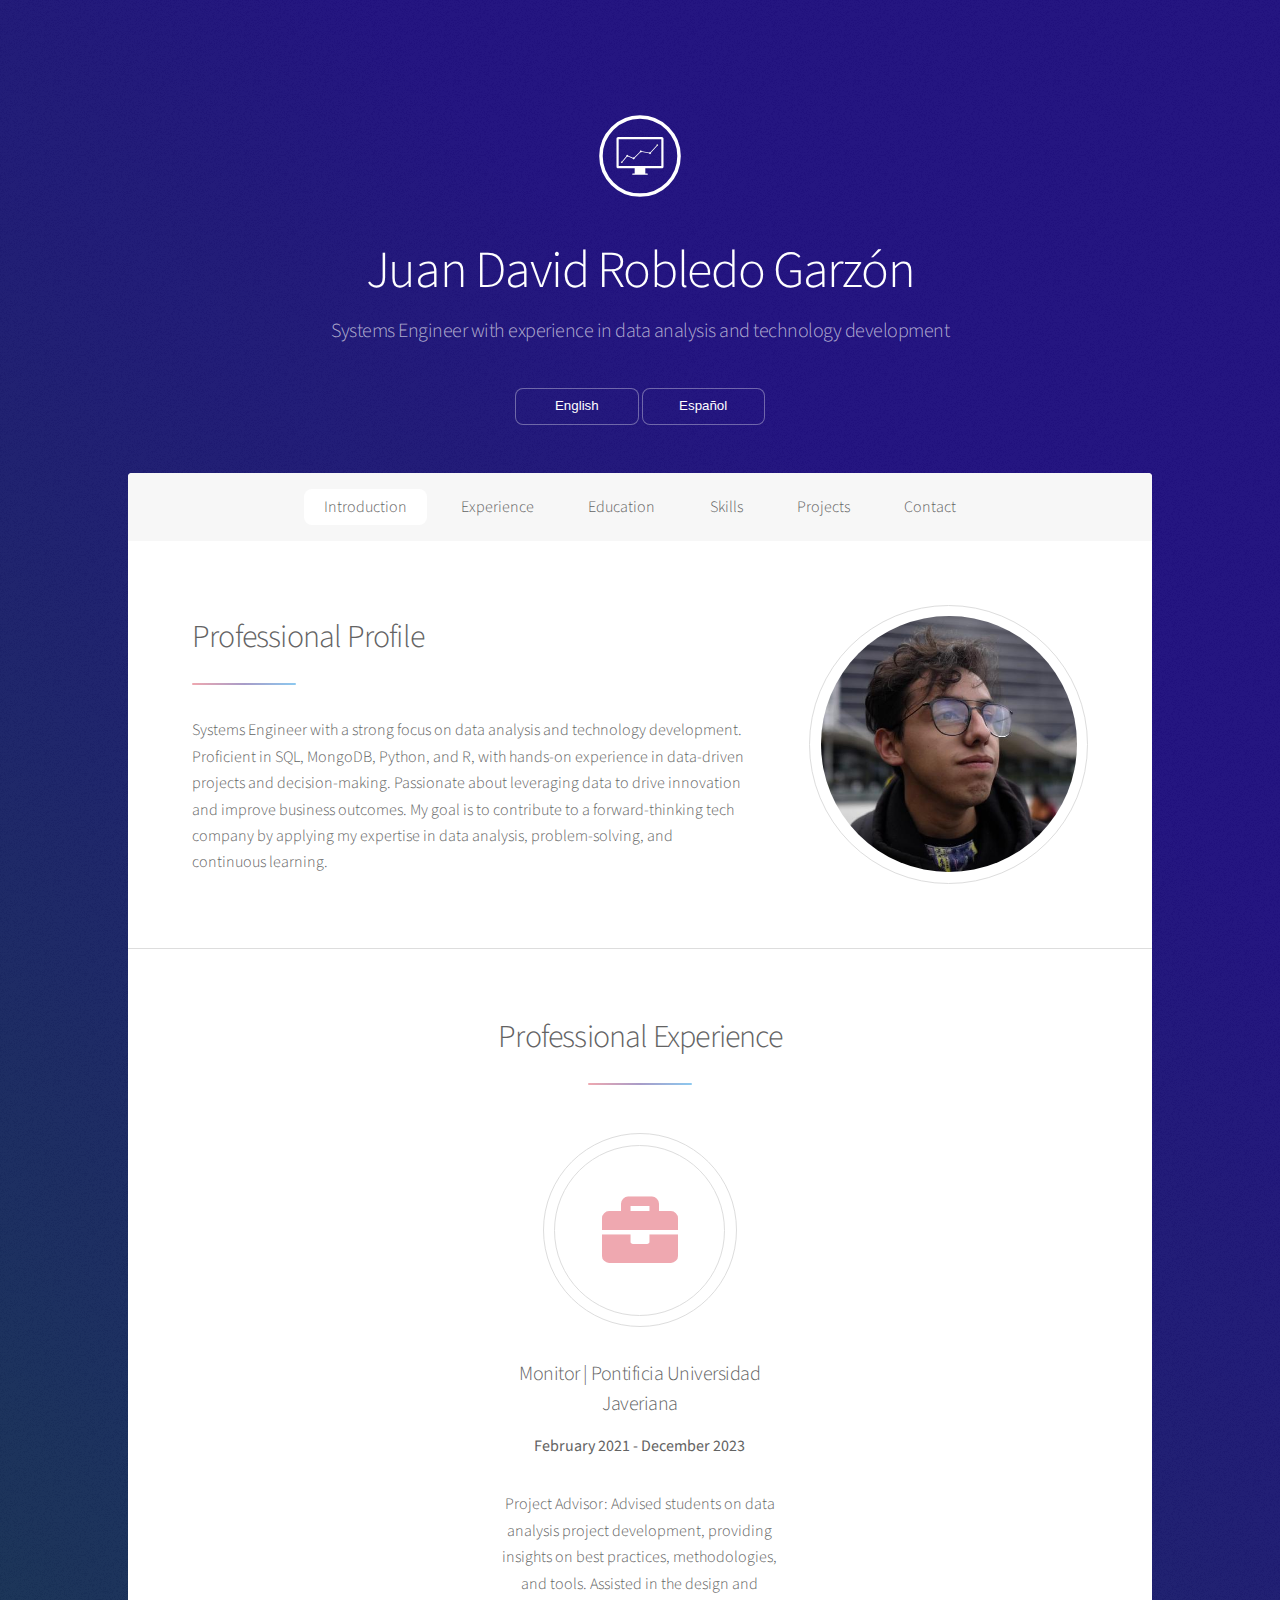
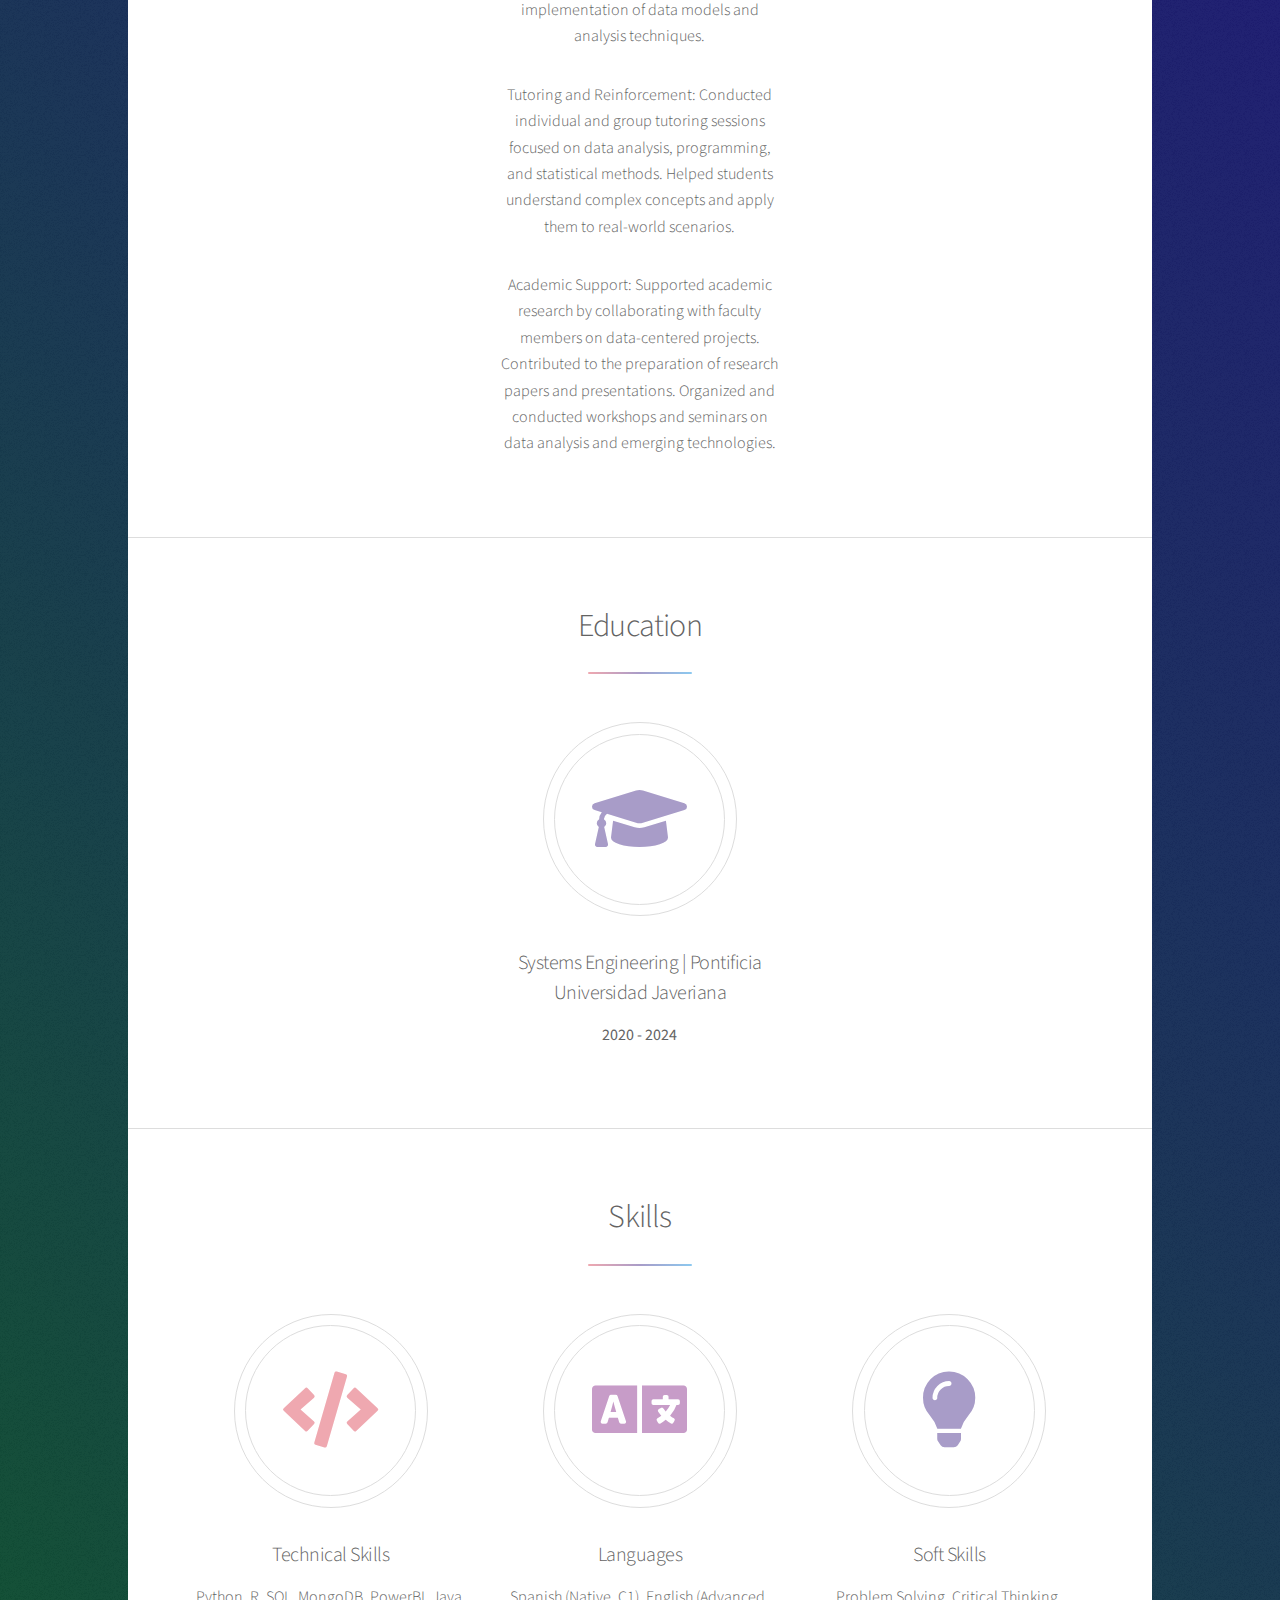
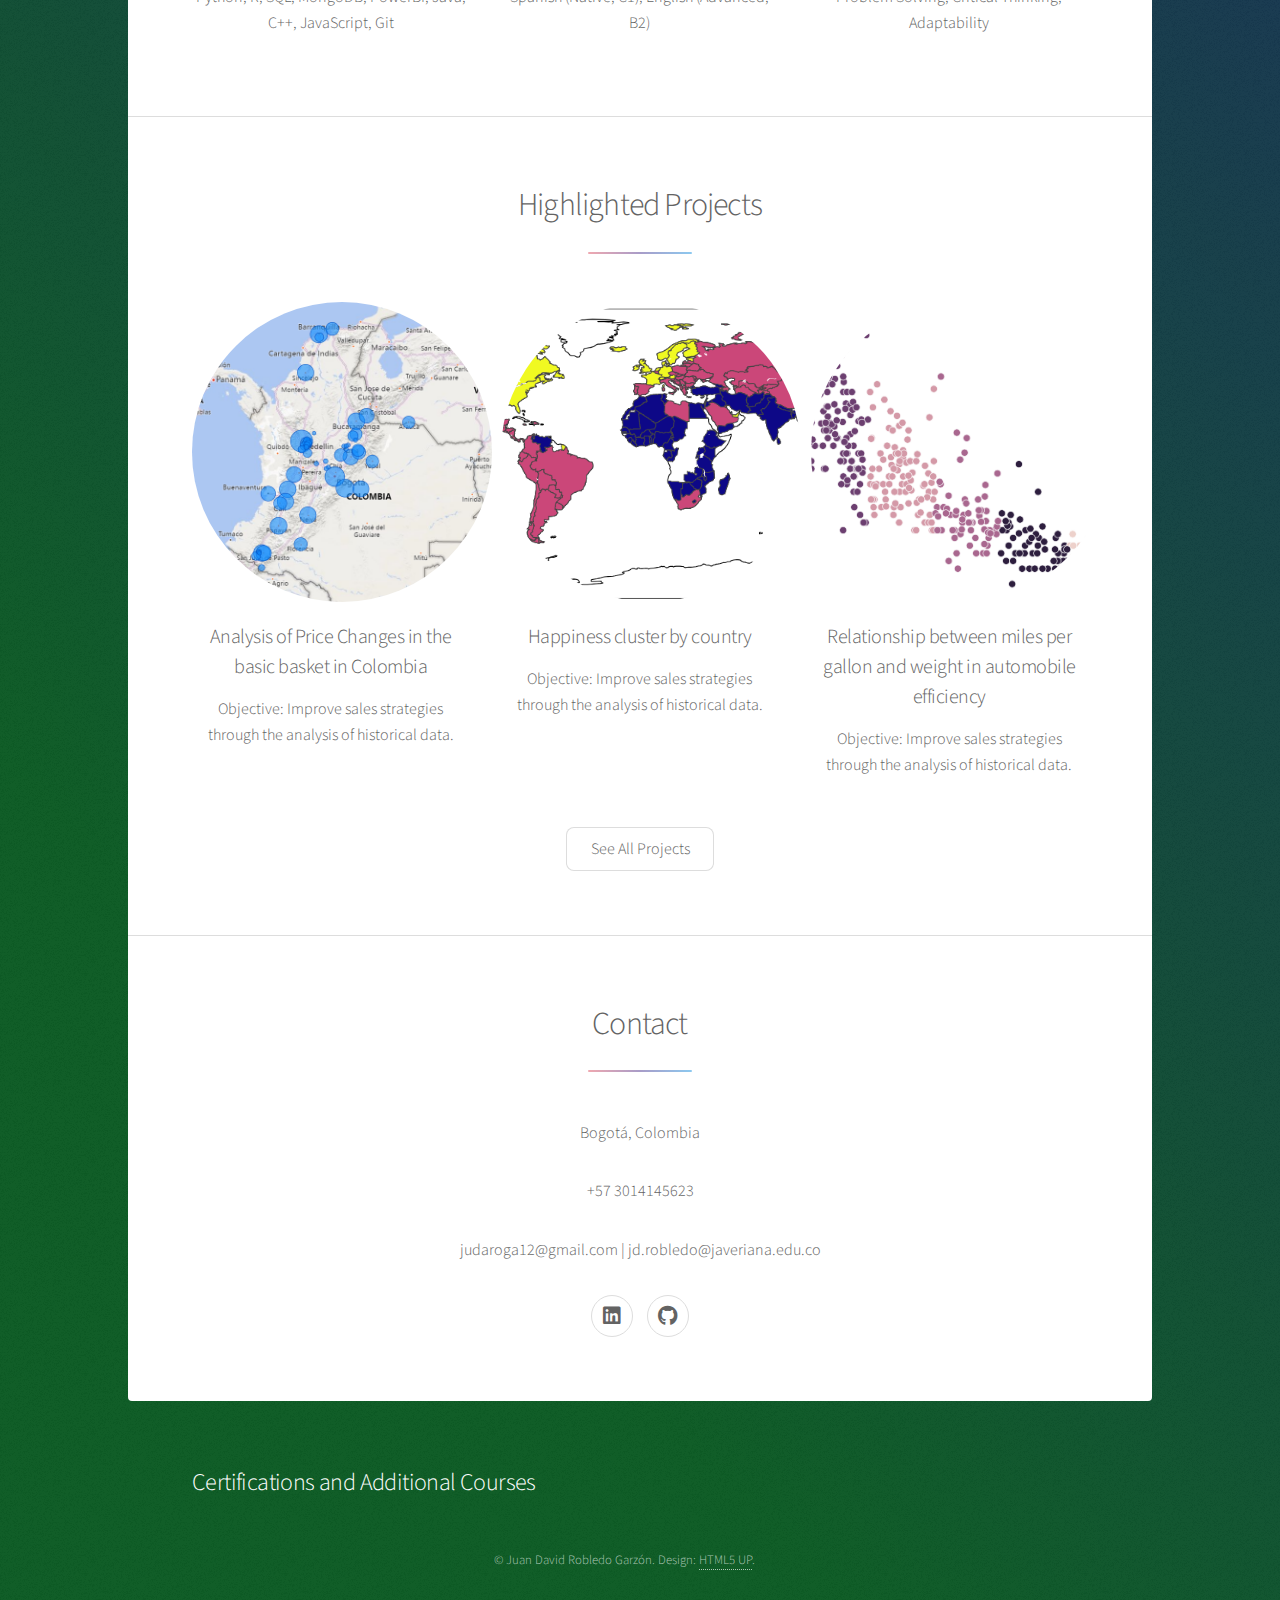
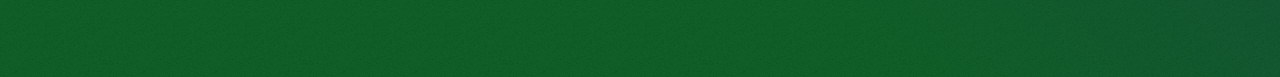
<file: index.html>
<!DOCTYPE HTML>
<!--
	Stellar by HTML5 UP
	html5up.net | @ajlkn
	Free for personal and commercial use under the CCA 3.0 license (html5up.net/license)
-->
<html>
	<head>
		<title>Portfolio of Juan David Robledo Garzón</title>
		<meta charset="utf-8" />
		<meta name="viewport" content="width=device-width, initial-scale=1, user-scalable=no" />
		<link rel="stylesheet" href="assets/css/main.css" />
		<noscript><link rel="stylesheet" href="assets/css/noscript.css" /></noscript>
		<script>
			function changeLanguage(lang) {
				const elements = document.querySelectorAll('[data-en], [data-es]');
				elements.forEach(el => {
					el.textContent = el.getAttribute(`data-${lang}`);
				});
			}
		</script>
	</head>
	<body class="is-preload" onload="changeLanguage('en')">

		<!-- Wrapper -->
			<div id="wrapper">

				<!-- Header -->
					<header id="header" class="alt">
						<span class="logo"><img src="images/logo.svg" alt="" /></span>
						<h1 data-en="Juan David Robledo Garzón" data-es="Juan David Robledo Garzón"></h1>
						<p data-en="Systems Engineer with experience in data analysis and technology development" data-es="Ingeniero de Sistemas con experiencia en análisis de datos y desarrollo tecnológico"></p>
						<button onclick="changeLanguage('en')">English</button>
						<button onclick="changeLanguage('es')">Español</button>
					</header>

				<!-- Nav -->
					<nav id="nav">
						<ul>
							<li><a href="#intro" class="active" data-en="Introduction" data-es="Introducción"></a></li>
							<li><a href="#experience" data-en="Experience" data-es="Experiencia"></a></li>
							<li><a href="#education" data-en="Education" data-es="Educación"></a></li>
							<li><a href="#skills" data-en="Skills" data-es="Habilidades"></a></li>
							<li><a href="#projects" data-en="Projects" data-es="Proyectos"></a></li>
							<li><a href="#contact" data-en="Contact" data-es="Contacto"></a></li>
						</ul>
					</nav>

				<!-- Main -->
					<div id="main">

						<!-- Introduction -->
							<section id="intro" class="main">
								<div class="spotlight">
									<div class="content">
										<header class="major">
											<h2 data-en="Professional Profile" data-es="Perfil Profesional"></h2>
										</header>
										<p data-en="Systems Engineer with a strong focus on data analysis and technology development. Proficient in SQL, MongoDB, Python, and R, with hands-on experience in data-driven projects and decision-making. Passionate about leveraging data to drive innovation and improve business outcomes. My goal is to contribute to a forward-thinking tech company by applying my expertise in data analysis, problem-solving, and continuous learning." data-es="Ingeniero de Sistemas con un fuerte enfoque en análisis de datos y desarrollo tecnológico. Competente en SQL, MongoDB, Python y R, con experiencia práctica en proyectos basados en datos y toma de decisiones. Apasionado por aprovechar los datos para impulsar la innovación y mejorar los resultados empresariales. Mi objetivo es contribuir a una empresa tecnológica con visión de futuro, aplicando mi experiencia en análisis de datos, resolución de problemas y aprendizaje continuo."></p>
									</div>
									<span class="image"><img src="images/image.png" alt="" /></span>
								</div>
							</section>

						<!-- Experience -->
							<section id="experience" class="main special">
								<header class="major">
									<h2 data-en="Professional Experience" data-es="Experiencia Profesional"></h2>
								</header>
								<ul class="features">
									<li>
										<span class="icon solid major style1 fa-briefcase"></span>
										<h3 data-en="Monitor | Pontificia Universidad Javeriana" data-es="Monitor | Pontificia Universidad Javeriana"></h3>
										<p><strong data-en="February 2021 - December 2023" data-es="Febrero 2021 - Diciembre 2023"></strong></p>
										<p data-en="Project Advisor: Advised students on data analysis project development, providing insights on best practices, methodologies, and tools. Assisted in the design and implementation of data models and analysis techniques." data-es="Asesor de Proyectos: Asesoré a los estudiantes en el desarrollo de proyectos de análisis de datos, proporcionando ideas sobre mejores prácticas, metodologías y herramientas. Asistí en el diseño e implementación de modelos de datos y técnicas de análisis."></p>
										<p data-en="Tutoring and Reinforcement: Conducted individual and group tutoring sessions focused on data analysis, programming, and statistical methods. Helped students understand complex concepts and apply them to real-world scenarios." data-es="Tutoría y Refuerzo: Impartí sesiones de tutoría individuales y grupales enfocadas en análisis de datos, programación y métodos estadísticos. Ayudé a los estudiantes a comprender conceptos complejos y aplicarlos a escenarios del mundo real."></p>
										<p data-en="Academic Support: Supported academic research by collaborating with faculty members on data-centered projects. Contributed to the preparation of research papers and presentations. Organized and conducted workshops and seminars on data analysis and emerging technologies." data-es="Apoyo Académico: Apoyé la investigación académica colaborando con miembros de la facultad en proyectos centrados en datos. Contribuí a la preparación de trabajos de investigación y presentaciones. Organicé y realicé talleres y seminarios sobre análisis de datos y tecnologías emergentes."></p>
									</li>
								</ul>
							</section>

						<!-- Education -->
							<section id="education" class="main special">
								<header class="major">
									<h2 data-en="Education" data-es="Educación"></h2>
								</header>
								<ul class="features">
									<li>
										<span class="icon solid major style3 fa-graduation-cap"></span>
										<h3 data-en="Systems Engineering | Pontificia Universidad Javeriana" data-es="Ingeniería de Sistemas | Pontificia Universidad Javeriana"></h3>
										<p><strong data-en="2020 - 2024" data-es="2020 - 2024"></strong></p>
									</li>
								</ul>
							</section>

						<!-- Skills -->
							<section id="skills" class="main special">
								<header class="major">
									<h2 data-en="Skills" data-es="Habilidades"></h2>
								</header>
								<ul class="features">
									<li>
										<span class="icon solid major style1 fa-code"></span>
										<h3 data-en="Technical Skills" data-es="Habilidades Técnicas"></h3>
										<p data-en="Python, R, SQL, MongoDB, PowerBI, Java, C++, JavaScript, Git" data-es="Python, R, SQL, MongoDB, PowerBI, Java, C++, JavaScript, Git"></p>
									</li>
									<li>
										<span class="icon solid major style2 fa-language"></span>
										<h3 data-en="Languages" data-es="Idiomas"></h3>
										<p data-en="Spanish (Native, C1), English (Advanced, B2)" data-es="Español (Nativo, C1), Inglés (Avanzado, B2)"></p>
									</li>
									<li>
										<span class="icon solid major style3 fa-lightbulb"></span>
										<h3 data-en="Soft Skills" data-es="Habilidades Blandas"></h3>
										<p data-en="Problem Solving, Critical Thinking, Adaptability" data-es="Resolución de Problemas, Pensamiento Crítico, Adaptabilidad"></p>
									</li>
								</ul>
							</section>

						<!-- Projects -->
						<section id="projects" class="main special">
							<header class="major">
								<h2 data-en="Highlighted Projects" data-es="Proyectos Destacados"></h2>
							</header>
							<ul class="features">
								<li>
									<!--<a href="project1.html">-->
										<span class="circle-container">
											<img src="images/Alimentos_col.png" alt="Project 1 Image" class="circle-image"/>
										</span>
										<h3 data-en="Analysis of Price Changes in the basic basket in Colombia" data-es="Análisis de Cambios de Precios en la canasta basica en Colombia"></h3>
										<p data-en="Objective: Improve sales strategies through the analysis of historical data." data-es="Objetivo: Mejorar las estrategias de ventas mediante el análisis de datos históricos."></p>
									<!--</a>-->
								</li>
								<li>
									<!--<a href="project1.html">-->
										<span class="circle-container">
											<img src="images/cluster_paises.png" alt="Project 2 Image" class="circle-image"/>
										</span>
										<h3 data-en="Happiness cluster by country" data-es="Cluster de feliciad por país"></h3>
										<p data-en="Objective: Improve sales strategies through the analysis of historical data." data-es="Objetivo: Mejorar las estrategias de ventas mediante el análisis de datos históricos."></p>
									<!--</a>-->
								</li>
								<li>
									<!--<a href="project1.html">-->
										<span class="circle-container">
											<img src="images/MPG.png" alt="Project 3 Image" class="circle-image"/>
										</span>
										<h3 data-en="Relationship between miles per gallon and weight in automobile efficiency" data-es="Relación entre millas por galón y peso en la eficiencia del automóvil"></h3>
										<p data-en="Objective: Improve sales strategies through the analysis of historical data." data-es="Objetivo: Mejorar las estrategias de ventas mediante el análisis de datos históricos."></p>
									<!--</a>-->
								</li>
							</ul>
							<footer class="major">
								<ul class="actions special">
									<li><a href="projects.html" class="button" data-en="See All Projects" data-es="Ver Todos los Proyectos"></a></li>
								</ul>
							</footer>
						</section>

						<!-- Contact -->
							<section id="contact" class="main special">
								<header class="major">
									<h2 data-en="Contact" data-es="Contacto"></h2>
								</header>
								<p data-en="Bogotá, Colombia" data-es="Bogotá, Colombia">
									<p> +57 3014145623</p>
									 <p>judaroga12@gmail.com | jd.robledo@javeriana.edu.co</p>
								</p>
																<ul class="icons">
									<li><a href="https://www.linkedin.com/in/juan-david-robledo-garzon-5783541a0/" class="icon brands fa-linkedin alt"><span class="label" data-en="LinkedIn" data-es="LinkedIn"></span></a></li>
									<li><a href="https://github.com/JuanRobled" class="icon brands fa-github alt"><span class="label" data-en="GitHub" data-es="GitHub"></span></a></li>
								</ul>
							</section>

					</div>

				<!-- Footer -->
					<footer id="footer">
						<section>
							<h2 data-en="Certifications and Additional Courses" data-es="Certificaciones y Cursos Adicionales"></h2>
						</section>
						<p class="copyright">&copy; Juan David Robledo Garzón. Design: <a href="https://html5up.net">HTML5 UP</a>.</p>
					</footer>

			</div>

		<!-- Scripts -->
			<script src="assets/js/jquery.min.js"></script>
			<script src="assets/js/jquery.scrollex.min.js"></script>
			<script src="assets/js/jquery.scrolly.min.js"></script>
			<script src="assets/js/browser.min.js"></script>
			<script src="assets/js/breakpoints.min.js"></script>
			<script src="assets/js/util.js"></script>
			<script src="assets/js/main.js"></script>

	</body>
</html>
</file>
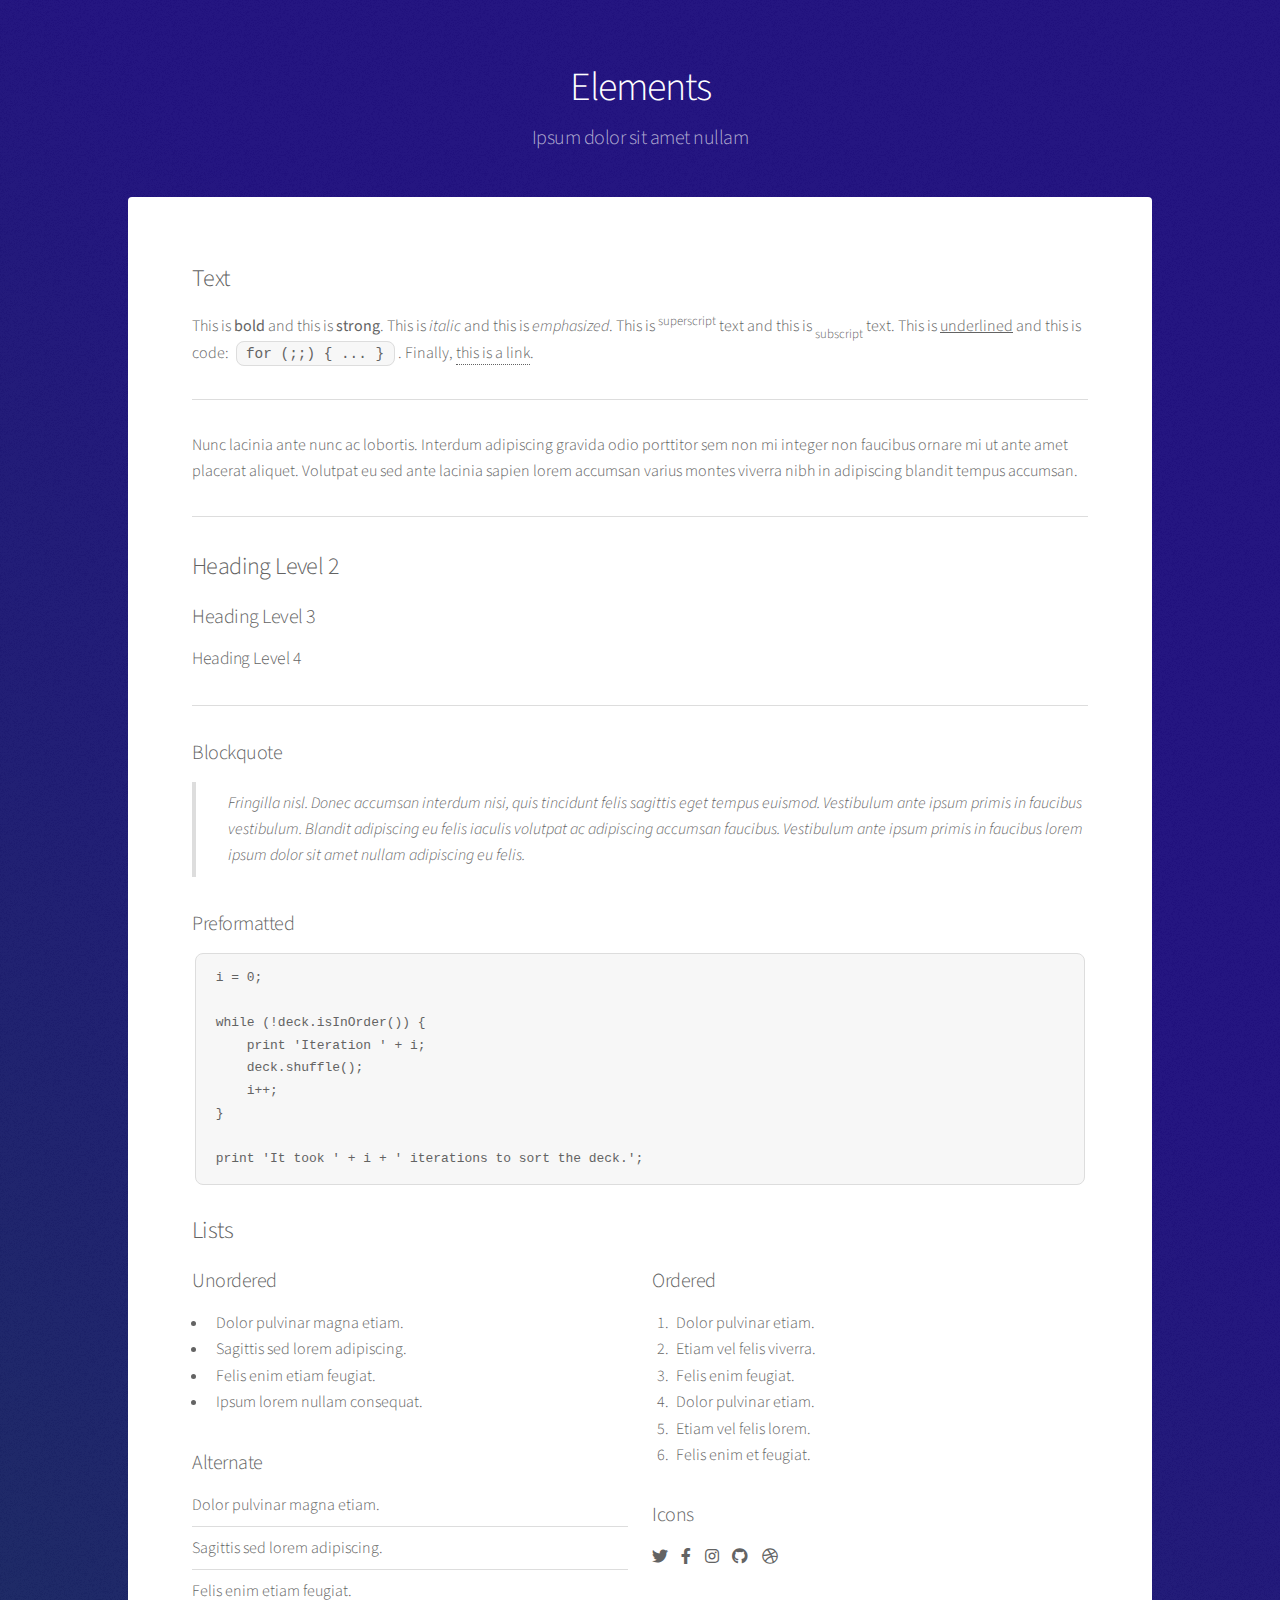
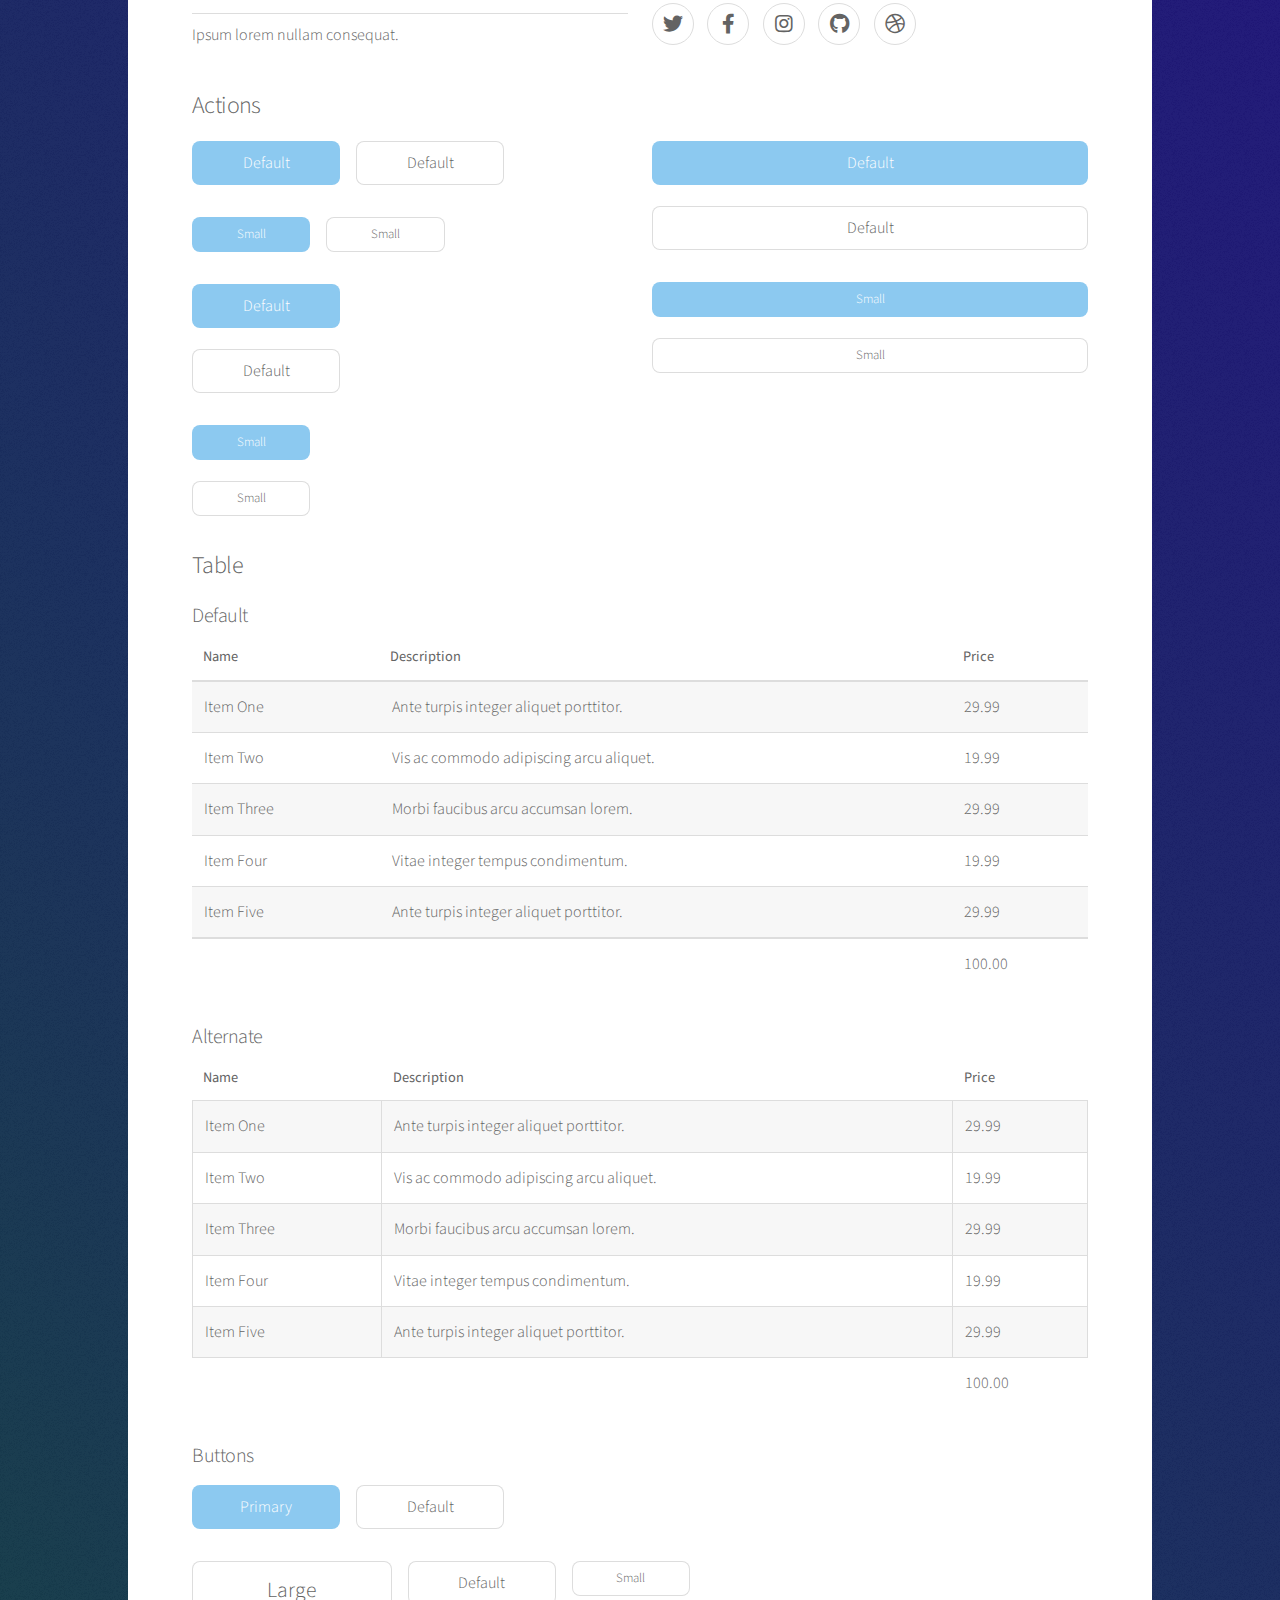
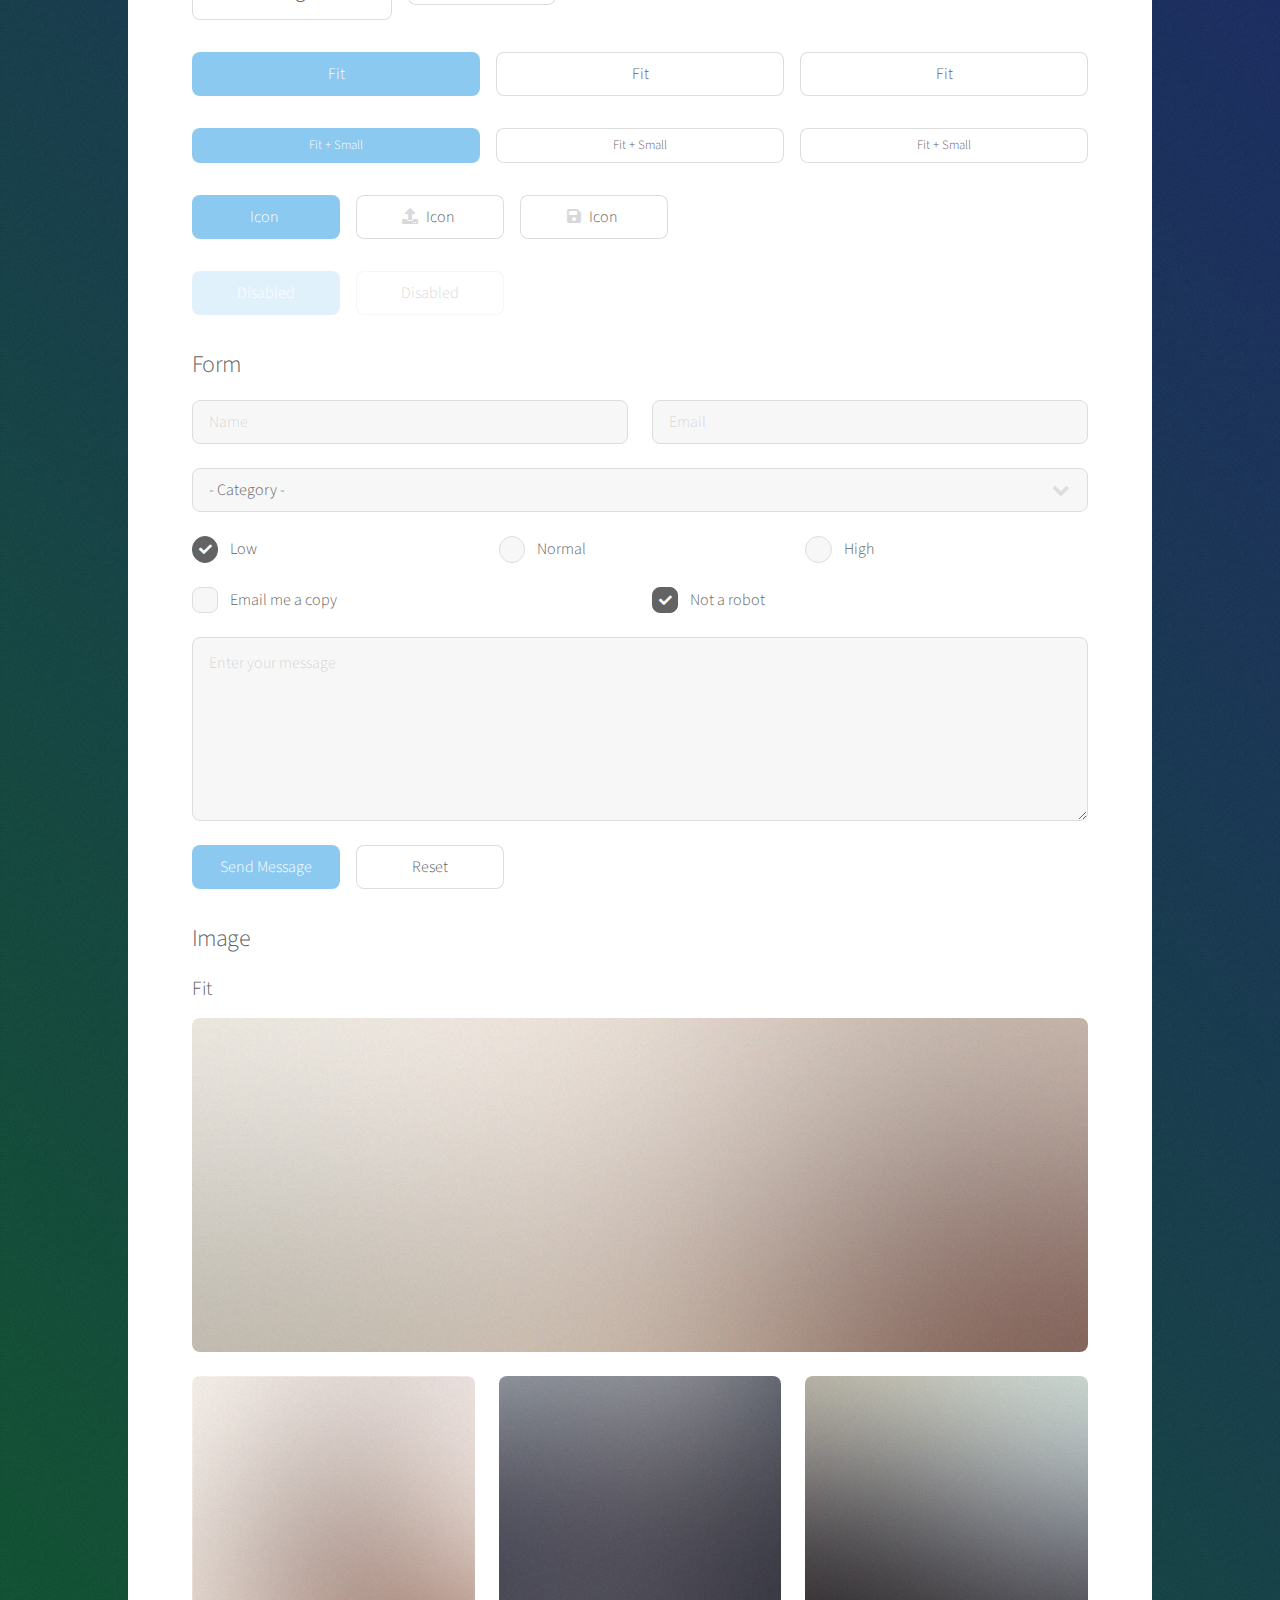
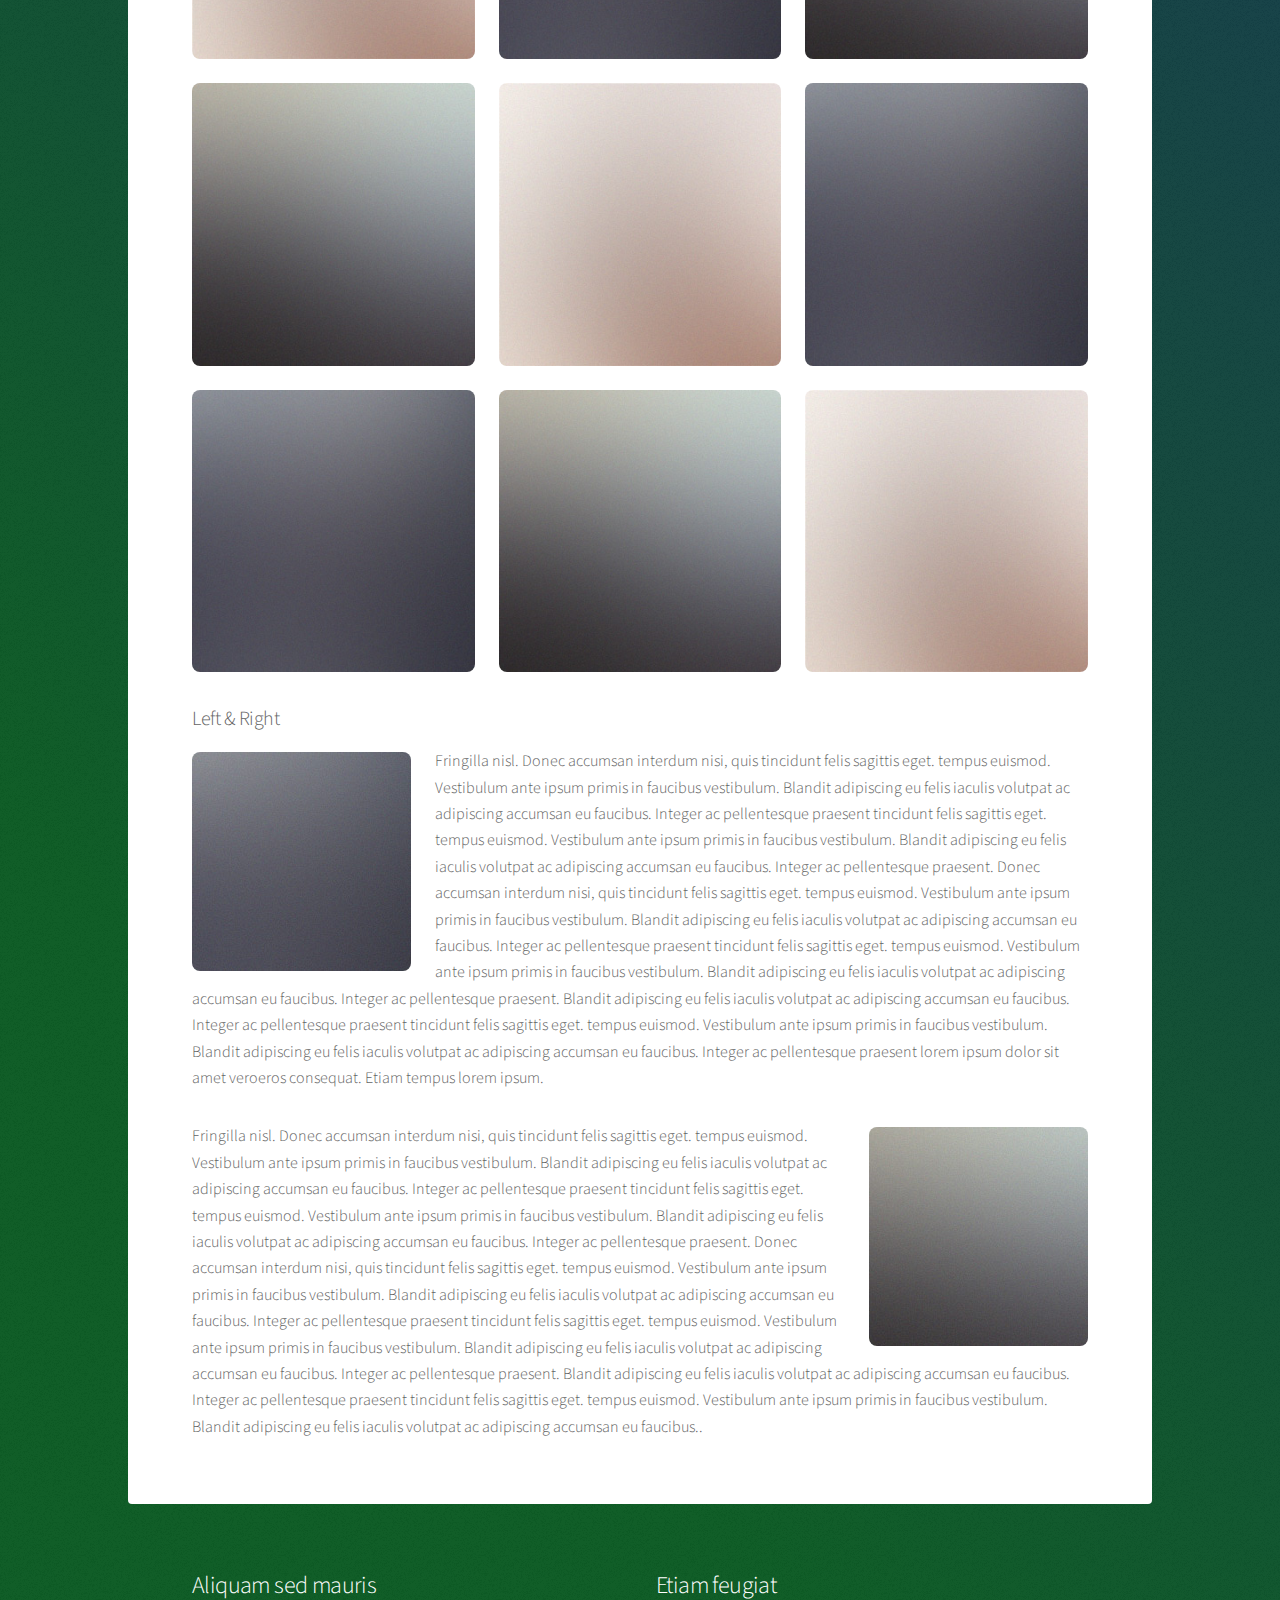
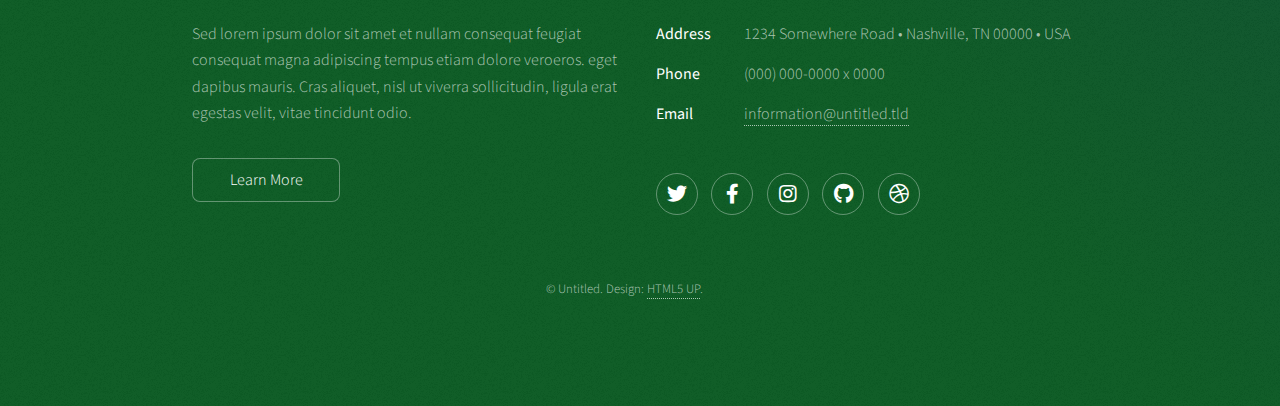
<file: elements.html>
<!DOCTYPE HTML>
<!--
	Stellar by HTML5 UP
	html5up.net | @ajlkn
	Free for personal and commercial use under the CCA 3.0 license (html5up.net/license)
-->
<html>
	<head>
		<title>Elements - Stellar by HTML5 UP</title>
		<meta charset="utf-8" />
		<meta name="viewport" content="width=device-width, initial-scale=1, user-scalable=no" />
		<link rel="stylesheet" href="assets/css/main.css" />
		<noscript><link rel="stylesheet" href="assets/css/noscript.css" /></noscript>
	</head>
	<body class="is-preload">

		<!-- Wrapper -->
			<div id="wrapper">

				<!-- Header -->
					<header id="header">
						<h1>Elements</h1>
						<p>Ipsum dolor sit amet nullam</p>
					</header>

				<!-- Main -->
					<div id="main">

						<!-- Content -->
							<section id="content" class="main">

								<!-- Text -->
									<section>
										<h2>Text</h2>
										<p>This is <b>bold</b> and this is <strong>strong</strong>. This is <i>italic</i> and this is <em>emphasized</em>.
										This is <sup>superscript</sup> text and this is <sub>subscript</sub> text.
										This is <u>underlined</u> and this is code: <code>for (;;) { ... }</code>. Finally, <a href="#">this is a link</a>.</p>
										<hr />
										<p>Nunc lacinia ante nunc ac lobortis. Interdum adipiscing gravida odio porttitor sem non mi integer non faucibus ornare mi ut ante amet placerat aliquet. Volutpat eu sed ante lacinia sapien lorem accumsan varius montes viverra nibh in adipiscing blandit tempus accumsan.</p>
										<hr />
										<h2>Heading Level 2</h2>
										<h3>Heading Level 3</h3>
										<h4>Heading Level 4</h4>
										<hr />
										<h3>Blockquote</h3>
										<blockquote>Fringilla nisl. Donec accumsan interdum nisi, quis tincidunt felis sagittis eget tempus euismod. Vestibulum ante ipsum primis in faucibus vestibulum. Blandit adipiscing eu felis iaculis volutpat ac adipiscing accumsan faucibus. Vestibulum ante ipsum primis in faucibus lorem ipsum dolor sit amet nullam adipiscing eu felis.</blockquote>
										<h3>Preformatted</h3>
										<pre><code>i = 0;

while (!deck.isInOrder()) {
    print 'Iteration ' + i;
    deck.shuffle();
    i++;
}

print 'It took ' + i + ' iterations to sort the deck.';</code></pre>
									</section>

								<!-- Lists -->
									<section>
										<h2>Lists</h2>
										<div class="row">
											<div class="col-6 col-12-medium">
												<h3>Unordered</h3>
												<ul>
													<li>Dolor pulvinar magna etiam.</li>
													<li>Sagittis sed lorem adipiscing.</li>
													<li>Felis enim etiam feugiat.</li>
													<li>Ipsum lorem nullam consequat.</li>
												</ul>
												<h3>Alternate</h3>
												<ul class="alt">
													<li>Dolor pulvinar magna etiam.</li>
													<li>Sagittis sed lorem adipiscing.</li>
													<li>Felis enim etiam feugiat.</li>
													<li>Ipsum lorem nullam consequat.</li>
												</ul>
											</div>
											<div class="col-6 col-12-medium">
												<h3>Ordered</h3>
												<ol>
													<li>Dolor pulvinar etiam.</li>
													<li>Etiam vel felis viverra.</li>
													<li>Felis enim feugiat.</li>
													<li>Dolor pulvinar etiam.</li>
													<li>Etiam vel felis lorem.</li>
													<li>Felis enim et feugiat.</li>
												</ol>
												<h3>Icons</h3>
												<ul class="icons">
													<li><a href="#" class="icon brands fa-twitter"><span class="label">Twitter</span></a></li>
													<li><a href="#" class="icon brands fa-facebook-f"><span class="label">Facebook</span></a></li>
													<li><a href="#" class="icon brands fa-instagram"><span class="label">Instagram</span></a></li>
													<li><a href="#" class="icon brands fa-github"><span class="label">GitHub</span></a></li>
													<li><a href="#" class="icon brands fa-dribbble"><span class="label">Dribbble</span></a></li>
												</ul>
												<ul class="icons">
													<li><a href="#" class="icon brands alt fa-twitter"><span class="label">Twitter</span></a></li>
													<li><a href="#" class="icon brands alt fa-facebook-f"><span class="label">Facebook</span></a></li>
													<li><a href="#" class="icon brands alt fa-instagram"><span class="label">Instagram</span></a></li>
													<li><a href="#" class="icon brands alt fa-github"><span class="label">GitHub</span></a></li>
													<li><a href="#" class="icon brands alt fa-dribbble"><span class="label">Dribbble</span></a></li>
												</ul>
											</div>
										</div>
										<h2>Actions</h2>
										<div class="row">
											<div class="col-6 col-12-medium">
												<ul class="actions">
													<li><a href="#" class="button primary">Default</a></li>
													<li><a href="#" class="button">Default</a></li>
												</ul>
												<ul class="actions small">
													<li><a href="#" class="button primary small">Small</a></li>
													<li><a href="#" class="button small">Small</a></li>
												</ul>
												<ul class="actions stacked">
													<li><a href="#" class="button primary">Default</a></li>
													<li><a href="#" class="button">Default</a></li>
												</ul>
												<ul class="actions stacked">
													<li><a href="#" class="button primary small">Small</a></li>
													<li><a href="#" class="button small">Small</a></li>
												</ul>
											</div>
											<div class="col-6 col-12-medium">
												<ul class="actions stacked">
													<li><a href="#" class="button primary fit">Default</a></li>
													<li><a href="#" class="button fit">Default</a></li>
												</ul>
												<ul class="actions stacked">
													<li><a href="#" class="button primary small fit">Small</a></li>
													<li><a href="#" class="button small fit">Small</a></li>
												</ul>
											</div>
										</div>
									</section>

								<!-- Table -->
									<section>
										<h2>Table</h2>
										<h3>Default</h3>
										<div class="table-wrapper">
											<table>
												<thead>
													<tr>
														<th>Name</th>
														<th>Description</th>
														<th>Price</th>
													</tr>
												</thead>
												<tbody>
													<tr>
														<td>Item One</td>
														<td>Ante turpis integer aliquet porttitor.</td>
														<td>29.99</td>
													</tr>
													<tr>
														<td>Item Two</td>
														<td>Vis ac commodo adipiscing arcu aliquet.</td>
														<td>19.99</td>
													</tr>
													<tr>
														<td>Item Three</td>
														<td> Morbi faucibus arcu accumsan lorem.</td>
														<td>29.99</td>
													</tr>
													<tr>
														<td>Item Four</td>
														<td>Vitae integer tempus condimentum.</td>
														<td>19.99</td>
													</tr>
													<tr>
														<td>Item Five</td>
														<td>Ante turpis integer aliquet porttitor.</td>
														<td>29.99</td>
													</tr>
												</tbody>
												<tfoot>
													<tr>
														<td colspan="2"></td>
														<td>100.00</td>
													</tr>
												</tfoot>
											</table>
										</div>

										<h3>Alternate</h3>
										<div class="table-wrapper">
											<table class="alt">
												<thead>
													<tr>
														<th>Name</th>
														<th>Description</th>
														<th>Price</th>
													</tr>
												</thead>
												<tbody>
													<tr>
														<td>Item One</td>
														<td>Ante turpis integer aliquet porttitor.</td>
														<td>29.99</td>
													</tr>
													<tr>
														<td>Item Two</td>
														<td>Vis ac commodo adipiscing arcu aliquet.</td>
														<td>19.99</td>
													</tr>
													<tr>
														<td>Item Three</td>
														<td> Morbi faucibus arcu accumsan lorem.</td>
														<td>29.99</td>
													</tr>
													<tr>
														<td>Item Four</td>
														<td>Vitae integer tempus condimentum.</td>
														<td>19.99</td>
													</tr>
													<tr>
														<td>Item Five</td>
														<td>Ante turpis integer aliquet porttitor.</td>
														<td>29.99</td>
													</tr>
												</tbody>
												<tfoot>
													<tr>
														<td colspan="2"></td>
														<td>100.00</td>
													</tr>
												</tfoot>
											</table>
										</div>
									</section>

								<!-- Buttons -->
									<section>
										<h3>Buttons</h3>
										<ul class="actions">
											<li><a href="#" class="button primary">Primary</a></li>
											<li><a href="#" class="button">Default</a></li>
										</ul>
										<ul class="actions">
											<li><a href="#" class="button large">Large</a></li>
											<li><a href="#" class="button">Default</a></li>
											<li><a href="#" class="button small">Small</a></li>
										</ul>
										<ul class="actions fit">
											<li><a href="#" class="button primary fit">Fit</a></li>
											<li><a href="#" class="button fit">Fit</a></li>
											<li><a href="#" class="button fit">Fit</a></li>
										</ul>
										<ul class="actions fit small">
											<li><a href="#" class="button primary fit small">Fit + Small</a></li>
											<li><a href="#" class="button fit small">Fit + Small</a></li>
											<li><a href="#" class="button fit small">Fit + Small</a></li>
										</ul>
										<ul class="actions">
											<li><a href="#" class="button primary icon solidfa-download">Icon</a></li>
											<li><a href="#" class="button icon solid fa-upload">Icon</a></li>
											<li><a href="#" class="button icon solid fa-save">Icon</a></li>
										</ul>
										<ul class="actions">
											<li><span class="button primary disabled">Disabled</span></li>
											<li><span class="button disabled">Disabled</span></li>
										</ul>
									</section>

								<!-- Form -->
									<section>
										<h2>Form</h2>
										<form method="post" action="#">
											<div class="row gtr-uniform">
												<div class="col-6 col-12-xsmall">
													<input type="text" name="demo-name" id="demo-name" value="" placeholder="Name" />
												</div>
												<div class="col-6 col-12-xsmall">
													<input type="email" name="demo-email" id="demo-email" value="" placeholder="Email" />
												</div>
												<div class="col-12">
													<select name="demo-category" id="demo-category">
														<option value="">- Category -</option>
														<option value="1">Manufacturing</option>
														<option value="1">Shipping</option>
														<option value="1">Administration</option>
														<option value="1">Human Resources</option>
													</select>
												</div>
												<div class="col-4 col-12-small">
													<input type="radio" id="demo-priority-low" name="demo-priority" checked>
													<label for="demo-priority-low">Low</label>
												</div>
												<div class="col-4 col-12-small">
													<input type="radio" id="demo-priority-normal" name="demo-priority">
													<label for="demo-priority-normal">Normal</label>
												</div>
												<div class="col-4 col-12-small">
													<input type="radio" id="demo-priority-high" name="demo-priority">
													<label for="demo-priority-high">High</label>
												</div>
												<div class="col-6 col-12-small">
													<input type="checkbox" id="demo-copy" name="demo-copy">
													<label for="demo-copy">Email me a copy</label>
												</div>
												<div class="col-6 col-12-small">
													<input type="checkbox" id="demo-human" name="demo-human" checked>
													<label for="demo-human">Not a robot</label>
												</div>
												<div class="col-12">
													<textarea name="demo-message" id="demo-message" placeholder="Enter your message" rows="6"></textarea>
												</div>
												<div class="col-12">
													<ul class="actions">
														<li><input type="submit" value="Send Message" class="primary" /></li>
														<li><input type="reset" value="Reset" /></li>
													</ul>
												</div>
											</div>
										</form>
									</section>

								<!-- Image -->
									<section>
										<h2>Image</h2>
										<h3>Fit</h3>
										<div class="box alt">
											<div class="row gtr-uniform">
												<div class="col-12"><span class="image fit"><img src="images/pic04.jpg" alt="" /></span></div>
												<div class="col-4"><span class="image fit"><img src="images/pic01.jpg" alt="" /></span></div>
												<div class="col-4"><span class="image fit"><img src="images/pic02.jpg" alt="" /></span></div>
												<div class="col-4"><span class="image fit"><img src="images/pic03.jpg" alt="" /></span></div>
												<div class="col-4"><span class="image fit"><img src="images/pic03.jpg" alt="" /></span></div>
												<div class="col-4"><span class="image fit"><img src="images/pic01.jpg" alt="" /></span></div>
												<div class="col-4"><span class="image fit"><img src="images/pic02.jpg" alt="" /></span></div>
												<div class="col-4"><span class="image fit"><img src="images/pic02.jpg" alt="" /></span></div>
												<div class="col-4"><span class="image fit"><img src="images/pic03.jpg" alt="" /></span></div>
												<div class="col-4"><span class="image fit"><img src="images/pic01.jpg" alt="" /></span></div>
											</div>
										</div>
										<h3>Left &amp; Right</h3>
										<p><span class="image left"><img src="images/pic05.jpg" alt="" /></span>Fringilla nisl. Donec accumsan interdum nisi, quis tincidunt felis sagittis eget. tempus euismod. Vestibulum ante ipsum primis in faucibus vestibulum. Blandit adipiscing eu felis iaculis volutpat ac adipiscing accumsan eu faucibus. Integer ac pellentesque praesent tincidunt felis sagittis eget. tempus euismod. Vestibulum ante ipsum primis in faucibus vestibulum. Blandit adipiscing eu felis iaculis volutpat ac adipiscing accumsan eu faucibus. Integer ac pellentesque praesent. Donec accumsan interdum nisi, quis tincidunt felis sagittis eget. tempus euismod. Vestibulum ante ipsum primis in faucibus vestibulum. Blandit adipiscing eu felis iaculis volutpat ac adipiscing accumsan eu faucibus. Integer ac pellentesque praesent tincidunt felis sagittis eget. tempus euismod. Vestibulum ante ipsum primis in faucibus vestibulum. Blandit adipiscing eu felis iaculis volutpat ac adipiscing accumsan eu faucibus. Integer ac pellentesque praesent. Blandit adipiscing eu felis iaculis volutpat ac adipiscing accumsan eu faucibus. Integer ac pellentesque praesent tincidunt felis sagittis eget. tempus euismod. Vestibulum ante ipsum primis in faucibus vestibulum. Blandit adipiscing eu felis iaculis volutpat ac adipiscing accumsan eu faucibus. Integer ac pellentesque praesent lorem ipsum dolor sit amet veroeros consequat. Etiam tempus lorem ipsum.</p>
										<p><span class="image right"><img src="images/pic06.jpg" alt="" /></span>Fringilla nisl. Donec accumsan interdum nisi, quis tincidunt felis sagittis eget. tempus euismod. Vestibulum ante ipsum primis in faucibus vestibulum. Blandit adipiscing eu felis iaculis volutpat ac adipiscing accumsan eu faucibus. Integer ac pellentesque praesent tincidunt felis sagittis eget. tempus euismod. Vestibulum ante ipsum primis in faucibus vestibulum. Blandit adipiscing eu felis iaculis volutpat ac adipiscing accumsan eu faucibus. Integer ac pellentesque praesent. Donec accumsan interdum nisi, quis tincidunt felis sagittis eget. tempus euismod. Vestibulum ante ipsum primis in faucibus vestibulum. Blandit adipiscing eu felis iaculis volutpat ac adipiscing accumsan eu faucibus. Integer ac pellentesque praesent tincidunt felis sagittis eget. tempus euismod. Vestibulum ante ipsum primis in faucibus vestibulum. Blandit adipiscing eu felis iaculis volutpat ac adipiscing accumsan eu faucibus. Integer ac pellentesque praesent. Blandit adipiscing eu felis iaculis volutpat ac adipiscing accumsan eu faucibus. Integer ac pellentesque praesent tincidunt felis sagittis eget. tempus euismod. Vestibulum ante ipsum primis in faucibus vestibulum. Blandit adipiscing eu felis iaculis volutpat ac adipiscing accumsan eu faucibus..</p>
									</section>

							</section>

					</div>

				<!-- Footer -->
					<footer id="footer">
						<section>
							<h2>Aliquam sed mauris</h2>
							<p>Sed lorem ipsum dolor sit amet et nullam consequat feugiat consequat magna adipiscing tempus etiam dolore veroeros. eget dapibus mauris. Cras aliquet, nisl ut viverra sollicitudin, ligula erat egestas velit, vitae tincidunt odio.</p>
							<ul class="actions">
								<li><a href="#" class="button">Learn More</a></li>
							</ul>
						</section>
						<section>
							<h2>Etiam feugiat</h2>
							<dl class="alt">
								<dt>Address</dt>
								<dd>1234 Somewhere Road &bull; Nashville, TN 00000 &bull; USA</dd>
								<dt>Phone</dt>
								<dd>(000) 000-0000 x 0000</dd>
								<dt>Email</dt>
								<dd><a href="#">information@untitled.tld</a></dd>
							</dl>
							<ul class="icons">
								<li><a href="#" class="icon brands fa-twitter alt"><span class="label">Twitter</span></a></li>
								<li><a href="#" class="icon brands fa-facebook-f alt"><span class="label">Facebook</span></a></li>
								<li><a href="#" class="icon brands fa-instagram alt"><span class="label">Instagram</span></a></li>
								<li><a href="#" class="icon brands fa-github alt"><span class="label">GitHub</span></a></li>
								<li><a href="#" class="icon brands fa-dribbble alt"><span class="label">Dribbble</span></a></li>
							</ul>
						</section>
						<p class="copyright">&copy; Untitled. Design: <a href="https://html5up.net">HTML5 UP</a>.</p>
					</footer>

			</div>

		<!-- Scripts -->
			<script src="assets/js/jquery.min.js"></script>
			<script src="assets/js/jquery.scrollex.min.js"></script>
			<script src="assets/js/jquery.scrolly.min.js"></script>
			<script src="assets/js/browser.min.js"></script>
			<script src="assets/js/breakpoints.min.js"></script>
			<script src="assets/js/util.js"></script>
			<script src="assets/js/main.js"></script>

	</body>
</html>
</file>
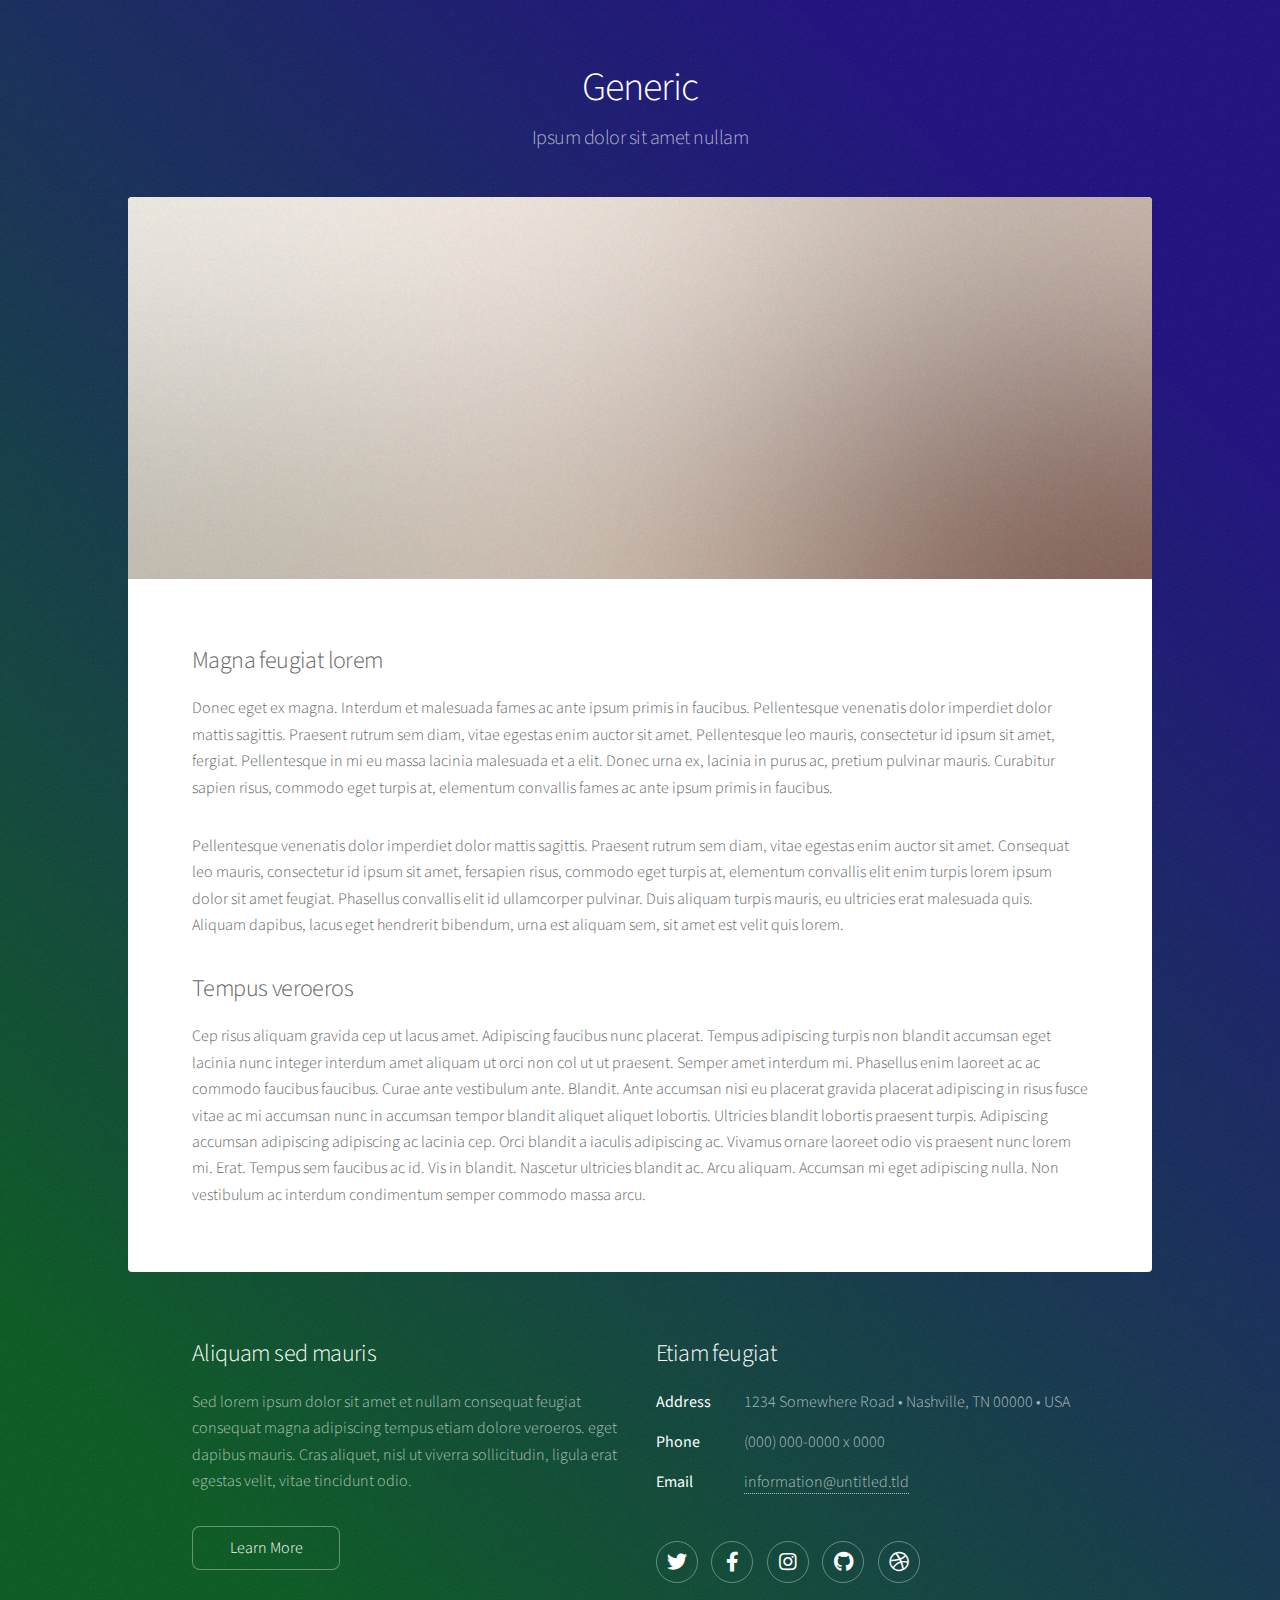
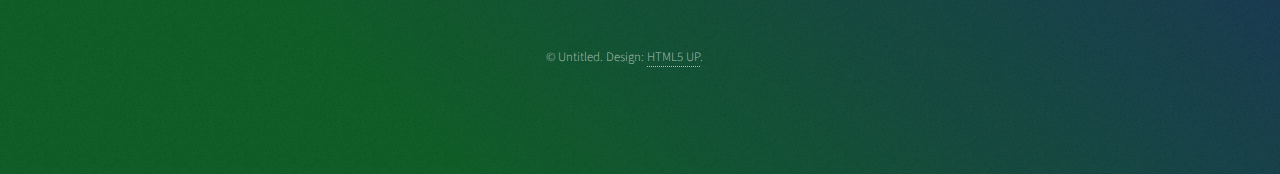
<file: generic.html>
<!DOCTYPE HTML>
<!--
	Stellar by HTML5 UP
	html5up.net | @ajlkn
	Free for personal and commercial use under the CCA 3.0 license (html5up.net/license)
-->
<html>
	<head>
		<title>Generic - Stellar by HTML5 UP</title>
		<meta charset="utf-8" />
		<meta name="viewport" content="width=device-width, initial-scale=1, user-scalable=no" />
		<link rel="stylesheet" href="assets/css/main.css" />
		<noscript><link rel="stylesheet" href="assets/css/noscript.css" /></noscript>
	</head>
	<body class="is-preload">

		<!-- Wrapper -->
			<div id="wrapper">

				<!-- Header -->
					<header id="header">
						<h1>Generic</h1>
						<p>Ipsum dolor sit amet nullam</p>
					</header>

				<!-- Main -->
					<div id="main">

						<!-- Content -->
							<section id="content" class="main">
								<span class="image main"><img src="images/pic04.jpg" alt="" /></span>
								<h2>Magna feugiat lorem</h2>
								<p>Donec eget ex magna. Interdum et malesuada fames ac ante ipsum primis in faucibus. Pellentesque venenatis dolor imperdiet dolor mattis sagittis. Praesent rutrum sem diam, vitae egestas enim auctor sit amet. Pellentesque leo mauris, consectetur id ipsum sit amet, fergiat. Pellentesque in mi eu massa lacinia malesuada et a elit. Donec urna ex, lacinia in purus ac, pretium pulvinar mauris. Curabitur sapien risus, commodo eget turpis at, elementum convallis fames ac ante ipsum primis in faucibus.</p>
								<p>Pellentesque venenatis dolor imperdiet dolor mattis sagittis. Praesent rutrum sem diam, vitae egestas enim auctor sit amet. Consequat leo mauris, consectetur id ipsum sit amet, fersapien risus, commodo eget turpis at, elementum convallis elit enim turpis lorem ipsum dolor sit amet feugiat. Phasellus convallis elit id ullamcorper pulvinar. Duis aliquam turpis mauris, eu ultricies erat malesuada quis. Aliquam dapibus, lacus eget hendrerit bibendum, urna est aliquam sem, sit amet est velit quis lorem.</p>
								<h2>Tempus veroeros</h2>
								<p>Cep risus aliquam gravida cep ut lacus amet. Adipiscing faucibus nunc placerat. Tempus adipiscing turpis non blandit accumsan eget lacinia nunc integer interdum amet aliquam ut orci non col ut ut praesent. Semper amet interdum mi. Phasellus enim laoreet ac ac commodo faucibus faucibus. Curae ante vestibulum ante. Blandit. Ante accumsan nisi eu placerat gravida placerat adipiscing in risus fusce vitae ac mi accumsan nunc in accumsan tempor blandit aliquet aliquet lobortis. Ultricies blandit lobortis praesent turpis. Adipiscing accumsan adipiscing adipiscing ac lacinia cep. Orci blandit a iaculis adipiscing ac. Vivamus ornare laoreet odio vis praesent nunc lorem mi. Erat. Tempus sem faucibus ac id. Vis in blandit. Nascetur ultricies blandit ac. Arcu aliquam. Accumsan mi eget adipiscing nulla. Non vestibulum ac interdum condimentum semper commodo massa arcu.</p>
							</section>

					</div>

				<!-- Footer -->
					<footer id="footer">
						<section>
							<h2>Aliquam sed mauris</h2>
							<p>Sed lorem ipsum dolor sit amet et nullam consequat feugiat consequat magna adipiscing tempus etiam dolore veroeros. eget dapibus mauris. Cras aliquet, nisl ut viverra sollicitudin, ligula erat egestas velit, vitae tincidunt odio.</p>
							<ul class="actions">
								<li><a href="#" class="button">Learn More</a></li>
							</ul>
						</section>
						<section>
							<h2>Etiam feugiat</h2>
							<dl class="alt">
								<dt>Address</dt>
								<dd>1234 Somewhere Road &bull; Nashville, TN 00000 &bull; USA</dd>
								<dt>Phone</dt>
								<dd>(000) 000-0000 x 0000</dd>
								<dt>Email</dt>
								<dd><a href="#">information@untitled.tld</a></dd>
							</dl>
							<ul class="icons">
								<li><a href="#" class="icon brands fa-twitter alt"><span class="label">Twitter</span></a></li>
								<li><a href="#" class="icon brands fa-facebook-f alt"><span class="label">Facebook</span></a></li>
								<li><a href="#" class="icon brands fa-instagram alt"><span class="label">Instagram</span></a></li>
								<li><a href="#" class="icon brands fa-github alt"><span class="label">GitHub</span></a></li>
								<li><a href="#" class="icon brands fa-dribbble alt"><span class="label">Dribbble</span></a></li>
							</ul>
						</section>
						<p class="copyright">&copy; Untitled. Design: <a href="https://html5up.net">HTML5 UP</a>.</p>
					</footer>

			</div>

		<!-- Scripts -->
			<script src="assets/js/jquery.min.js"></script>
			<script src="assets/js/jquery.scrollex.min.js"></script>
			<script src="assets/js/jquery.scrolly.min.js"></script>
			<script src="assets/js/browser.min.js"></script>
			<script src="assets/js/breakpoints.min.js"></script>
			<script src="assets/js/util.js"></script>
			<script src="assets/js/main.js"></script>

	</body>
</html>
</file>
<file: assets/css/noscript.css>
/*
	Stellar by HTML5 UP
	html5up.net | @ajlkn
	Free for personal and commercial use under the CCA 3.0 license (html5up.net/license)
*/

/* Header */

	body.is-preload #header.alt > * {
		opacity: 1;
	}

	body.is-preload #header.alt .logo {
		-moz-transform: none;
		-webkit-transform: none;
		-ms-transform: none;
		transform: none;
	}
</file>
<file: assets/css/main.css>
@import url(fontawesome-all.min.css);
@import 'https://fonts.googleapis.com/css?family=Source+Sans+Pro:300,400';

/*
	Stellar by HTML5 UP
	html5up.net | @ajlkn
	Free for personal and commercial use under the CCA 3.0 license (html5up.net/license)
*/

html, body, div, span, applet, object,
iframe, h1, h2, h3, h4, h5, h6, p, blockquote,
pre, a, abbr, acronym, address, big, cite,
code, del, dfn, em, img, ins, kbd, q, s, samp,
small, strike, strong, sub, sup, tt, var, b,
u, i, center, dl, dt, dd, ol, ul, li, fieldset,
form, label, legend, table, caption, tbody,
tfoot, thead, tr, th, td, article, aside,
canvas, details, embed, figure, figcaption,
footer, header, hgroup, menu, nav, output, ruby,
section, summary, time, mark, audio, video {
	margin: 0;
	padding: 0;
	border: 0;
	font-size: 100%;
	font: inherit;
	vertical-align: baseline;}

article, aside, details, figcaption, figure,
footer, header, hgroup, menu, nav, section {
	display: block;}

body {
	line-height: 1;
}

ol, ul {
	list-style: none;
}

blockquote, q {
	quotes: none;
}

	blockquote:before, blockquote:after, q:before, q:after {
		content: '';
		content: none;
	}

table {
	border-collapse: collapse;
	border-spacing: 0;
}

body {
	-webkit-text-size-adjust: none;
}

mark {
	background-color: transparent;
	color: inherit;
}

input::-moz-focus-inner {
	border: 0;
	padding: 0;
}

input, select, textarea {
	-moz-appearance: none;
	-webkit-appearance: none;
	-ms-appearance: none;
	appearance: none;
}

/* Basic */

	@-ms-viewport {
		width: device-width;
	}

	body {
		-ms-overflow-style: scrollbar;
	}

	@media screen and (max-width: 480px) {

		html, body {
			min-width: 320px;
		}

	}

	html {
		box-sizing: border-box;
	}

	*, *:before, *:after {
		box-sizing: inherit;
	}

	body {
		background-color: #200f7e;
		background-image: url("images/overlay.png"), -moz-linear-gradient(45deg, #0b5a21 15%, #200f7e 85%);
		background-image: url("images/overlay.png"), -webkit-linear-gradient(45deg, #0b5a21 15%, #200f7e 85%);
		background-image: url("images/overlay.png"), -ms-linear-gradient(45deg, #0b5a21 15%, #200f7e 85%);
		background-image: url("images/overlay.png"), linear-gradient(45deg, #0b5a21 15%, #200f7e 85%);
	}

		body.is-preload *, body.is-preload *:before, body.is-preload *:after {
			-moz-animation: none !important;
			-webkit-animation: none !important;
			-ms-animation: none !important;
			animation: none !important;
			-moz-transition: none !important;
			-webkit-transition: none !important;
			-ms-transition: none !important;
			transition: none !important;
		}

/* Type */

	body {
		background-color: #935d8c;
		color: rgba(255, 255, 255, 0.65);
	}

	body, input, select, textarea {
		font-family: "Source Sans Pro", Helvetica, sans-serif;
		font-size: 17pt;
		font-weight: 300;
		line-height: 1.65;
	}

		@media screen and (max-width: 1680px) {

			body, input, select, textarea {
				font-size: 14pt;
			}

		}

		@media screen and (max-width: 1280px) {

			body, input, select, textarea {
				font-size: 12pt;
			}

		}

		@media screen and (max-width: 360px) {

			body, input, select, textarea {
				font-size: 11pt;
			}

		}

	a {
		-moz-transition: color 0.2s ease, border-bottom 0.2s ease;
		-webkit-transition: color 0.2s ease, border-bottom 0.2s ease;
		-ms-transition: color 0.2s ease, border-bottom 0.2s ease;
		transition: color 0.2s ease, border-bottom 0.2s ease;
		text-decoration: none;
		border-bottom: dotted 1px;
		color: inherit;
	}

		a:hover {
			border-bottom-color: transparent;
		}

	strong, b {
		font-weight: 400;
	}

	em, i {
		font-style: italic;
	}

	p {
		margin: 0 0 2em 0;
	}

		p.content {
			-moz-columns: 20em 2;
			-webkit-columns: 20em 2;
			-ms-columns: 20em 2;
			columns: 20em 2;
			-moz-column-gap: 2em;
			-webkit-column-gap: 2em;
			-ms-column-gap: 2em;
			column-gap: 2em;
			text-align: justify;
		}

	h1, h2, h3, h4, h5, h6 {
		font-weight: 300;
		line-height: 1.5;
		margin: 0 0 0.7em 0;
		letter-spacing: -0.025em;
	}

		h1 a, h2 a, h3 a, h4 a, h5 a, h6 a {
			color: inherit;
			text-decoration: none;
		}

	h1 {
		font-size: 2.5em;
		line-height: 1.2;
	}

	h2 {
		font-size: 1.5em;
	}

	h3 {
		font-size: 1.25em;
	}

	h4 {
		font-size: 1.1em;
	}

	h5 {
		font-size: 0.9em;
	}

	h6 {
		font-size: 0.7em;
	}

	@media screen and (max-width: 736px) {

		h1 {
			font-size: 2em;
		}

	}

	sub {
		font-size: 0.8em;
		position: relative;
		top: 0.5em;
	}

	sup {
		font-size: 0.8em;
		position: relative;
		top: -0.5em;
	}

	blockquote {
		border-left: solid 4px;
		font-style: italic;
		margin: 0 0 2em 0;
		padding: 0.5em 0 0.5em 2em;
	}

	code {
		border-radius: 8px;
		border: solid 1px;
		font-family: "Courier New", monospace;
		font-size: 0.9em;
		margin: 0 0.25em;
		padding: 0.25em 0.65em;
	}

	pre {
		-webkit-overflow-scrolling: touch;
		font-family: "Courier New", monospace;
		font-size: 0.9em;
		margin: 0 0 2em 0;
	}

		pre code {
			display: block;
			line-height: 1.75;
			padding: 1em 1.5em;
			overflow-x: auto;
		}

	hr {
		border: 0;
		border-bottom: solid 1px;
		margin: 2em 0;
	}

		hr.major {
			margin: 3em 0;
		}

	.align-left {
		text-align: left;
	}

	.align-center {
		text-align: center;
	}

	.align-right {
		text-align: right;
	}

	input, select, textarea {
		color: #ffffff;
	}

	a:hover {
		color: #ffffff;
	}

	strong, b {
		color: #ffffff;
	}

	h1, h2, h3, h4, h5, h6 {
		color: #ffffff;
	}

	blockquote {
		border-left-color: rgba(255, 255, 255, 0.35);
	}

	code {
		background: rgba(255, 255, 255, 0.075);
		border-color: rgba(255, 255, 255, 0.35);
	}

	hr {
		border-bottom-color: rgba(255, 255, 255, 0.35);
	}

/* Row */

	.row {
		display: flex;
		flex-wrap: wrap;
		box-sizing: border-box;
		align-items: stretch;
	}

		.row > * {
			box-sizing: border-box;
		}

		.row.gtr-uniform > * > :last-child {
			margin-bottom: 0;
		}

		.row.aln-left {
			justify-content: flex-start;
		}

		.row.aln-center {
			justify-content: center;
		}

		.row.aln-right {
			justify-content: flex-end;
		}

		.row.aln-top {
			align-items: flex-start;
		}

		.row.aln-middle {
			align-items: center;
		}

		.row.aln-bottom {
			align-items: flex-end;
		}

		.row > .imp {
			order: -1;
		}

		.row > .col-1 {
			width: 8.33333%;
		}

		.row > .off-1 {
			margin-left: 8.33333%;
		}

		.row > .col-2 {
			width: 16.66667%;
		}

		.row > .off-2 {
			margin-left: 16.66667%;
		}

		.row > .col-3 {
			width: 25%;
		}

		.row > .off-3 {
			margin-left: 25%;
		}

		.row > .col-4 {
			width: 33.33333%;
		}

		.row > .off-4 {
			margin-left: 33.33333%;
		}

		.row > .col-5 {
			width: 41.66667%;
		}

		.row > .off-5 {
			margin-left: 41.66667%;
		}

		.row > .col-6 {
			width: 50%;
		}

		.row > .off-6 {
			margin-left: 50%;
		}

		.row > .col-7 {
			width: 58.33333%;
		}

		.row > .off-7 {
			margin-left: 58.33333%;
		}

		.row > .col-8 {
			width: 66.66667%;
		}

		.row > .off-8 {
			margin-left: 66.66667%;
		}

		.row > .col-9 {
			width: 75%;
		}

		.row > .off-9 {
			margin-left: 75%;
		}

		.row > .col-10 {
			width: 83.33333%;
		}

		.row > .off-10 {
			margin-left: 83.33333%;
		}

		.row > .col-11 {
			width: 91.66667%;
		}

		.row > .off-11 {
			margin-left: 91.66667%;
		}

		.row > .col-12 {
			width: 100%;
		}

		.row > .off-12 {
			margin-left: 100%;
		}

		.row.gtr-0 {
			margin-top: 0;
			margin-left: 0em;
		}

			.row.gtr-0 > * {
				padding: 0 0 0 0em;
			}

			.row.gtr-0.gtr-uniform {
				margin-top: 0em;
			}

				.row.gtr-0.gtr-uniform > * {
					padding-top: 0em;
				}

		.row.gtr-25 {
			margin-top: 0;
			margin-left: -0.375em;
		}

			.row.gtr-25 > * {
				padding: 0 0 0 0.375em;
			}

			.row.gtr-25.gtr-uniform {
				margin-top: -0.375em;
			}

				.row.gtr-25.gtr-uniform > * {
					padding-top: 0.375em;
				}

		.row.gtr-50 {
			margin-top: 0;
			margin-left: -0.75em;
		}

			.row.gtr-50 > * {
				padding: 0 0 0 0.75em;
			}

			.row.gtr-50.gtr-uniform {
				margin-top: -0.75em;
			}

				.row.gtr-50.gtr-uniform > * {
					padding-top: 0.75em;
				}

		.row {
			margin-top: 0;
			margin-left: -1.5em;
		}

			.row > * {
				padding: 0 0 0 1.5em;
			}

			.row.gtr-uniform {
				margin-top: -1.5em;
			}

				.row.gtr-uniform > * {
					padding-top: 1.5em;
				}

		.row.gtr-150 {
			margin-top: 0;
			margin-left: -2.25em;
		}

			.row.gtr-150 > * {
				padding: 0 0 0 2.25em;
			}

			.row.gtr-150.gtr-uniform {
				margin-top: -2.25em;
			}

				.row.gtr-150.gtr-uniform > * {
					padding-top: 2.25em;
				}

		.row.gtr-200 {
			margin-top: 0;
			margin-left: -3em;
		}

			.row.gtr-200 > * {
				padding: 0 0 0 3em;
			}

			.row.gtr-200.gtr-uniform {
				margin-top: -3em;
			}

				.row.gtr-200.gtr-uniform > * {
					padding-top: 3em;
				}

		@media screen and (max-width: 1680px) {

			.row {
				display: flex;
				flex-wrap: wrap;
				box-sizing: border-box;
				align-items: stretch;
			}

				.row > * {
					box-sizing: border-box;
				}

				.row.gtr-uniform > * > :last-child {
					margin-bottom: 0;
				}

				.row.aln-left {
					justify-content: flex-start;
				}

				.row.aln-center {
					justify-content: center;
				}

				.row.aln-right {
					justify-content: flex-end;
				}

				.row.aln-top {
					align-items: flex-start;
				}

				.row.aln-middle {
					align-items: center;
				}

				.row.aln-bottom {
					align-items: flex-end;
				}

				.row > .imp-xlarge {
					order: -1;
				}

				.row > .col-1-xlarge {
					width: 8.33333%;
				}

				.row > .off-1-xlarge {
					margin-left: 8.33333%;
				}

				.row > .col-2-xlarge {
					width: 16.66667%;
				}

				.row > .off-2-xlarge {
					margin-left: 16.66667%;
				}

				.row > .col-3-xlarge {
					width: 25%;
				}

				.row > .off-3-xlarge {
					margin-left: 25%;
				}

				.row > .col-4-xlarge {
					width: 33.33333%;
				}

				.row > .off-4-xlarge {
					margin-left: 33.33333%;
				}

				.row > .col-5-xlarge {
					width: 41.66667%;
				}

				.row > .off-5-xlarge {
					margin-left: 41.66667%;
				}

				.row > .col-6-xlarge {
					width: 50%;
				}

				.row > .off-6-xlarge {
					margin-left: 50%;
				}

				.row > .col-7-xlarge {
					width: 58.33333%;
				}

				.row > .off-7-xlarge {
					margin-left: 58.33333%;
				}

				.row > .col-8-xlarge {
					width: 66.66667%;
				}

				.row > .off-8-xlarge {
					margin-left: 66.66667%;
				}

				.row > .col-9-xlarge {
					width: 75%;
				}

				.row > .off-9-xlarge {
					margin-left: 75%;
				}

				.row > .col-10-xlarge {
					width: 83.33333%;
				}

				.row > .off-10-xlarge {
					margin-left: 83.33333%;
				}

				.row > .col-11-xlarge {
					width: 91.66667%;
				}

				.row > .off-11-xlarge {
					margin-left: 91.66667%;
				}

				.row > .col-12-xlarge {
					width: 100%;
				}

				.row > .off-12-xlarge {
					margin-left: 100%;
				}

				.row.gtr-0 {
					margin-top: 0;
					margin-left: 0em;
				}

					.row.gtr-0 > * {
						padding: 0 0 0 0em;
					}

					.row.gtr-0.gtr-uniform {
						margin-top: 0em;
					}

						.row.gtr-0.gtr-uniform > * {
							padding-top: 0em;
						}

				.row.gtr-25 {
					margin-top: 0;
					margin-left: -0.375em;
				}

					.row.gtr-25 > * {
						padding: 0 0 0 0.375em;
					}

					.row.gtr-25.gtr-uniform {
						margin-top: -0.375em;
					}

						.row.gtr-25.gtr-uniform > * {
							padding-top: 0.375em;
						}

				.row.gtr-50 {
					margin-top: 0;
					margin-left: -0.75em;
				}

					.row.gtr-50 > * {
						padding: 0 0 0 0.75em;
					}

					.row.gtr-50.gtr-uniform {
						margin-top: -0.75em;
					}

						.row.gtr-50.gtr-uniform > * {
							padding-top: 0.75em;
						}

				.row {
					margin-top: 0;
					margin-left: -1.5em;
				}

					.row > * {
						padding: 0 0 0 1.5em;
					}

					.row.gtr-uniform {
						margin-top: -1.5em;
					}

						.row.gtr-uniform > * {
							padding-top: 1.5em;
						}

				.row.gtr-150 {
					margin-top: 0;
					margin-left: -2.25em;
				}

					.row.gtr-150 > * {
						padding: 0 0 0 2.25em;
					}

					.row.gtr-150.gtr-uniform {
						margin-top: -2.25em;
					}

						.row.gtr-150.gtr-uniform > * {
							padding-top: 2.25em;
						}

				.row.gtr-200 {
					margin-top: 0;
					margin-left: -3em;
				}

					.row.gtr-200 > * {
						padding: 0 0 0 3em;
					}

					.row.gtr-200.gtr-uniform {
						margin-top: -3em;
					}

						.row.gtr-200.gtr-uniform > * {
							padding-top: 3em;
						}

		}

		@media screen and (max-width: 1280px) {

			.row {
				display: flex;
				flex-wrap: wrap;
				box-sizing: border-box;
				align-items: stretch;
			}

				.row > * {
					box-sizing: border-box;
				}

				.row.gtr-uniform > * > :last-child {
					margin-bottom: 0;
				}

				.row.aln-left {
					justify-content: flex-start;
				}

				.row.aln-center {
					justify-content: center;
				}

				.row.aln-right {
					justify-content: flex-end;
				}

				.row.aln-top {
					align-items: flex-start;
				}

				.row.aln-middle {
					align-items: center;
				}

				.row.aln-bottom {
					align-items: flex-end;
				}

				.row > .imp-large {
					order: -1;
				}

				.row > .col-1-large {
					width: 8.33333%;
				}

				.row > .off-1-large {
					margin-left: 8.33333%;
				}

				.row > .col-2-large {
					width: 16.66667%;
				}

				.row > .off-2-large {
					margin-left: 16.66667%;
				}

				.row > .col-3-large {
					width: 25%;
				}

				.row > .off-3-large {
					margin-left: 25%;
				}

				.row > .col-4-large {
					width: 33.33333%;
				}

				.row > .off-4-large {
					margin-left: 33.33333%;
				}

				.row > .col-5-large {
					width: 41.66667%;
				}

				.row > .off-5-large {
					margin-left: 41.66667%;
				}

				.row > .col-6-large {
					width: 50%;
				}

				.row > .off-6-large {
					margin-left: 50%;
				}

				.row > .col-7-large {
					width: 58.33333%;
				}

				.row > .off-7-large {
					margin-left: 58.33333%;
				}

				.row > .col-8-large {
					width: 66.66667%;
				}

				.row > .off-8-large {
					margin-left: 66.66667%;
				}

				.row > .col-9-large {
					width: 75%;
				}

				.row > .off-9-large {
					margin-left: 75%;
				}

				.row > .col-10-large {
					width: 83.33333%;
				}

				.row > .off-10-large {
					margin-left: 83.33333%;
				}

				.row > .col-11-large {
					width: 91.66667%;
				}

				.row > .off-11-large {
					margin-left: 91.66667%;
				}

				.row > .col-12-large {
					width: 100%;
				}

				.row > .off-12-large {
					margin-left: 100%;
				}

				.row.gtr-0 {
					margin-top: 0;
					margin-left: 0em;
				}

					.row.gtr-0 > * {
						padding: 0 0 0 0em;
					}

					.row.gtr-0.gtr-uniform {
						margin-top: 0em;
					}

						.row.gtr-0.gtr-uniform > * {
							padding-top: 0em;
						}

				.row.gtr-25 {
					margin-top: 0;
					margin-left: -0.375em;
				}

					.row.gtr-25 > * {
						padding: 0 0 0 0.375em;
					}

					.row.gtr-25.gtr-uniform {
						margin-top: -0.375em;
					}

						.row.gtr-25.gtr-uniform > * {
							padding-top: 0.375em;
						}

				.row.gtr-50 {
					margin-top: 0;
					margin-left: -0.75em;
				}

					.row.gtr-50 > * {
						padding: 0 0 0 0.75em;
					}

					.row.gtr-50.gtr-uniform {
						margin-top: -0.75em;
					}

						.row.gtr-50.gtr-uniform > * {
							padding-top: 0.75em;
						}

				.row {
					margin-top: 0;
					margin-left: -1.5em;
				}

					.row > * {
						padding: 0 0 0 1.5em;
					}

					.row.gtr-uniform {
						margin-top: -1.5em;
					}

						.row.gtr-uniform > * {
							padding-top: 1.5em;
						}

				.row.gtr-150 {
					margin-top: 0;
					margin-left: -2.25em;
				}

					.row.gtr-150 > * {
						padding: 0 0 0 2.25em;
					}

					.row.gtr-150.gtr-uniform {
						margin-top: -2.25em;
					}

						.row.gtr-150.gtr-uniform > * {
							padding-top: 2.25em;
						}

				.row.gtr-200 {
					margin-top: 0;
					margin-left: -3em;
				}

					.row.gtr-200 > * {
						padding: 0 0 0 3em;
					}

					.row.gtr-200.gtr-uniform {
						margin-top: -3em;
					}

						.row.gtr-200.gtr-uniform > * {
							padding-top: 3em;
						}

		}

		@media screen and (max-width: 980px) {

			.row {
				display: flex;
				flex-wrap: wrap;
				box-sizing: border-box;
				align-items: stretch;
			}

				.row > * {
					box-sizing: border-box;
				}

				.row.gtr-uniform > * > :last-child {
					margin-bottom: 0;
				}

				.row.aln-left {
					justify-content: flex-start;
				}

				.row.aln-center {
					justify-content: center;
				}

				.row.aln-right {
					justify-content: flex-end;
				}

				.row.aln-top {
					align-items: flex-start;
				}

				.row.aln-middle {
					align-items: center;
				}

				.row.aln-bottom {
					align-items: flex-end;
				}

				.row > .imp-medium {
					order: -1;
				}

				.row > .col-1-medium {
					width: 8.33333%;
				}

				.row > .off-1-medium {
					margin-left: 8.33333%;
				}

				.row > .col-2-medium {
					width: 16.66667%;
				}

				.row > .off-2-medium {
					margin-left: 16.66667%;
				}

				.row > .col-3-medium {
					width: 25%;
				}

				.row > .off-3-medium {
					margin-left: 25%;
				}

				.row > .col-4-medium {
					width: 33.33333%;
				}

				.row > .off-4-medium {
					margin-left: 33.33333%;
				}

				.row > .col-5-medium {
					width: 41.66667%;
				}

				.row > .off-5-medium {
					margin-left: 41.66667%;
				}

				.row > .col-6-medium {
					width: 50%;
				}

				.row > .off-6-medium {
					margin-left: 50%;
				}

				.row > .col-7-medium {
					width: 58.33333%;
				}

				.row > .off-7-medium {
					margin-left: 58.33333%;
				}

				.row > .col-8-medium {
					width: 66.66667%;
				}

				.row > .off-8-medium {
					margin-left: 66.66667%;
				}

				.row > .col-9-medium {
					width: 75%;
				}

				.row > .off-9-medium {
					margin-left: 75%;
				}

				.row > .col-10-medium {
					width: 83.33333%;
				}

				.row > .off-10-medium {
					margin-left: 83.33333%;
				}

				.row > .col-11-medium {
					width: 91.66667%;
				}

				.row > .off-11-medium {
					margin-left: 91.66667%;
				}

				.row > .col-12-medium {
					width: 100%;
				}

				.row > .off-12-medium {
					margin-left: 100%;
				}

				.row.gtr-0 {
					margin-top: 0;
					margin-left: 0em;
				}

					.row.gtr-0 > * {
						padding: 0 0 0 0em;
					}

					.row.gtr-0.gtr-uniform {
						margin-top: 0em;
					}

						.row.gtr-0.gtr-uniform > * {
							padding-top: 0em;
						}

				.row.gtr-25 {
					margin-top: 0;
					margin-left: -0.375em;
				}

					.row.gtr-25 > * {
						padding: 0 0 0 0.375em;
					}

					.row.gtr-25.gtr-uniform {
						margin-top: -0.375em;
					}

						.row.gtr-25.gtr-uniform > * {
							padding-top: 0.375em;
						}

				.row.gtr-50 {
					margin-top: 0;
					margin-left: -0.75em;
				}

					.row.gtr-50 > * {
						padding: 0 0 0 0.75em;
					}

					.row.gtr-50.gtr-uniform {
						margin-top: -0.75em;
					}

						.row.gtr-50.gtr-uniform > * {
							padding-top: 0.75em;
						}

				.row {
					margin-top: 0;
					margin-left: -1.5em;
				}

					.row > * {
						padding: 0 0 0 1.5em;
					}

					.row.gtr-uniform {
						margin-top: -1.5em;
					}

						.row.gtr-uniform > * {
							padding-top: 1.5em;
						}

				.row.gtr-150 {
					margin-top: 0;
					margin-left: -2.25em;
				}

					.row.gtr-150 > * {
						padding: 0 0 0 2.25em;
					}

					.row.gtr-150.gtr-uniform {
						margin-top: -2.25em;
					}

						.row.gtr-150.gtr-uniform > * {
							padding-top: 2.25em;
						}

				.row.gtr-200 {
					margin-top: 0;
					margin-left: -3em;
				}

					.row.gtr-200 > * {
						padding: 0 0 0 3em;
					}

					.row.gtr-200.gtr-uniform {
						margin-top: -3em;
					}

						.row.gtr-200.gtr-uniform > * {
							padding-top: 3em;
						}

		}

		@media screen and (max-width: 736px) {

			.row {
				display: flex;
				flex-wrap: wrap;
				box-sizing: border-box;
				align-items: stretch;
			}

				.row > * {
					box-sizing: border-box;
				}

				.row.gtr-uniform > * > :last-child {
					margin-bottom: 0;
				}

				.row.aln-left {
					justify-content: flex-start;
				}

				.row.aln-center {
					justify-content: center;
				}

				.row.aln-right {
					justify-content: flex-end;
				}

				.row.aln-top {
					align-items: flex-start;
				}

				.row.aln-middle {
					align-items: center;
				}

				.row.aln-bottom {
					align-items: flex-end;
				}

				.row > .imp-small {
					order: -1;
				}

				.row > .col-1-small {
					width: 8.33333%;
				}

				.row > .off-1-small {
					margin-left: 8.33333%;
				}

				.row > .col-2-small {
					width: 16.66667%;
				}

				.row > .off-2-small {
					margin-left: 16.66667%;
				}

				.row > .col-3-small {
					width: 25%;
				}

				.row > .off-3-small {
					margin-left: 25%;
				}

				.row > .col-4-small {
					width: 33.33333%;
				}

				.row > .off-4-small {
					margin-left: 33.33333%;
				}

				.row > .col-5-small {
					width: 41.66667%;
				}

				.row > .off-5-small {
					margin-left: 41.66667%;
				}

				.row > .col-6-small {
					width: 50%;
				}

				.row > .off-6-small {
					margin-left: 50%;
				}

				.row > .col-7-small {
					width: 58.33333%;
				}

				.row > .off-7-small {
					margin-left: 58.33333%;
				}

				.row > .col-8-small {
					width: 66.66667%;
				}

				.row > .off-8-small {
					margin-left: 66.66667%;
				}

				.row > .col-9-small {
					width: 75%;
				}

				.row > .off-9-small {
					margin-left: 75%;
				}

				.row > .col-10-small {
					width: 83.33333%;
				}

				.row > .off-10-small {
					margin-left: 83.33333%;
				}

				.row > .col-11-small {
					width: 91.66667%;
				}

				.row > .off-11-small {
					margin-left: 91.66667%;
				}

				.row > .col-12-small {
					width: 100%;
				}

				.row > .off-12-small {
					margin-left: 100%;
				}

				.row.gtr-0 {
					margin-top: 0;
					margin-left: 0em;
				}

					.row.gtr-0 > * {
						padding: 0 0 0 0em;
					}

					.row.gtr-0.gtr-uniform {
						margin-top: 0em;
					}

						.row.gtr-0.gtr-uniform > * {
							padding-top: 0em;
						}

				.row.gtr-25 {
					margin-top: 0;
					margin-left: -0.25em;
				}

					.row.gtr-25 > * {
						padding: 0 0 0 0.25em;
					}

					.row.gtr-25.gtr-uniform {
						margin-top: -0.25em;
					}

						.row.gtr-25.gtr-uniform > * {
							padding-top: 0.25em;
						}

				.row.gtr-50 {
					margin-top: 0;
					margin-left: -0.5em;
				}

					.row.gtr-50 > * {
						padding: 0 0 0 0.5em;
					}

					.row.gtr-50.gtr-uniform {
						margin-top: -0.5em;
					}

						.row.gtr-50.gtr-uniform > * {
							padding-top: 0.5em;
						}

				.row {
					margin-top: 0;
					margin-left: -1em;
				}

					.row > * {
						padding: 0 0 0 1em;
					}

					.row.gtr-uniform {
						margin-top: -1em;
					}

						.row.gtr-uniform > * {
							padding-top: 1em;
						}

				.row.gtr-150 {
					margin-top: 0;
					margin-left: -1.5em;
				}

					.row.gtr-150 > * {
						padding: 0 0 0 1.5em;
					}

					.row.gtr-150.gtr-uniform {
						margin-top: -1.5em;
					}

						.row.gtr-150.gtr-uniform > * {
							padding-top: 1.5em;
						}

				.row.gtr-200 {
					margin-top: 0;
					margin-left: -2em;
				}

					.row.gtr-200 > * {
						padding: 0 0 0 2em;
					}

					.row.gtr-200.gtr-uniform {
						margin-top: -2em;
					}

						.row.gtr-200.gtr-uniform > * {
							padding-top: 2em;
						}

		}

		@media screen and (max-width: 480px) {

			.row {
				display: flex;
				flex-wrap: wrap;
				box-sizing: border-box;
				align-items: stretch;
			}

				.row > * {
					box-sizing: border-box;
				}

				.row.gtr-uniform > * > :last-child {
					margin-bottom: 0;
				}

				.row.aln-left {
					justify-content: flex-start;
				}

				.row.aln-center {
					justify-content: center;
				}

				.row.aln-right {
					justify-content: flex-end;
				}

				.row.aln-top {
					align-items: flex-start;
				}

				.row.aln-middle {
					align-items: center;
				}

				.row.aln-bottom {
					align-items: flex-end;
				}

				.row > .imp-xsmall {
					order: -1;
				}

				.row > .col-1-xsmall {
					width: 8.33333%;
				}

				.row > .off-1-xsmall {
					margin-left: 8.33333%;
				}

				.row > .col-2-xsmall {
					width: 16.66667%;
				}

				.row > .off-2-xsmall {
					margin-left: 16.66667%;
				}

				.row > .col-3-xsmall {
					width: 25%;
				}

				.row > .off-3-xsmall {
					margin-left: 25%;
				}

				.row > .col-4-xsmall {
					width: 33.33333%;
				}

				.row > .off-4-xsmall {
					margin-left: 33.33333%;
				}

				.row > .col-5-xsmall {
					width: 41.66667%;
				}

				.row > .off-5-xsmall {
					margin-left: 41.66667%;
				}

				.row > .col-6-xsmall {
					width: 50%;
				}

				.row > .off-6-xsmall {
					margin-left: 50%;
				}

				.row > .col-7-xsmall {
					width: 58.33333%;
				}

				.row > .off-7-xsmall {
					margin-left: 58.33333%;
				}

				.row > .col-8-xsmall {
					width: 66.66667%;
				}

				.row > .off-8-xsmall {
					margin-left: 66.66667%;
				}

				.row > .col-9-xsmall {
					width: 75%;
				}

				.row > .off-9-xsmall {
					margin-left: 75%;
				}

				.row > .col-10-xsmall {
					width: 83.33333%;
				}

				.row > .off-10-xsmall {
					margin-left: 83.33333%;
				}

				.row > .col-11-xsmall {
					width: 91.66667%;
				}

				.row > .off-11-xsmall {
					margin-left: 91.66667%;
				}

				.row > .col-12-xsmall {
					width: 100%;
				}

				.row > .off-12-xsmall {
					margin-left: 100%;
				}

				.row.gtr-0 {
					margin-top: 0;
					margin-left: 0em;
				}

					.row.gtr-0 > * {
						padding: 0 0 0 0em;
					}

					.row.gtr-0.gtr-uniform {
						margin-top: 0em;
					}

						.row.gtr-0.gtr-uniform > * {
							padding-top: 0em;
						}

				.row.gtr-25 {
					margin-top: 0;
					margin-left: -0.3125em;
				}

					.row.gtr-25 > * {
						padding: 0 0 0 0.3125em;
					}

					.row.gtr-25.gtr-uniform {
						margin-top: -0.3125em;
					}

						.row.gtr-25.gtr-uniform > * {
							padding-top: 0.3125em;
						}

				.row.gtr-50 {
					margin-top: 0;
					margin-left: -0.625em;
				}

					.row.gtr-50 > * {
						padding: 0 0 0 0.625em;
					}

					.row.gtr-50.gtr-uniform {
						margin-top: -0.625em;
					}

						.row.gtr-50.gtr-uniform > * {
							padding-top: 0.625em;
						}

				.row {
					margin-top: 0;
					margin-left: -1.25em;
				}

					.row > * {
						padding: 0 0 0 1.25em;
					}

					.row.gtr-uniform {
						margin-top: -1.25em;
					}

						.row.gtr-uniform > * {
							padding-top: 1.25em;
						}

				.row.gtr-150 {
					margin-top: 0;
					margin-left: -1.875em;
				}

					.row.gtr-150 > * {
						padding: 0 0 0 1.875em;
					}

					.row.gtr-150.gtr-uniform {
						margin-top: -1.875em;
					}

						.row.gtr-150.gtr-uniform > * {
							padding-top: 1.875em;
						}

				.row.gtr-200 {
					margin-top: 0;
					margin-left: -2.5em;
				}

					.row.gtr-200 > * {
						padding: 0 0 0 2.5em;
					}

					.row.gtr-200.gtr-uniform {
						margin-top: -2.5em;
					}

						.row.gtr-200.gtr-uniform > * {
							padding-top: 2.5em;
						}

		}

/* Box */

	.box {
		border-radius: 8px;
		border: solid;
		margin-bottom: 2em;
		padding: 1.5em;
	}

		.box > :last-child,
		.box > :last-child > :last-child,
		.box > :last-child > :last-child > :last-child {
			margin-bottom: 0;
		}

		.box.alt {
			border: 0;
			border-radius: 0;
			padding: 0;
		}

	.box {
		border-color: rgba(255, 255, 255, 0.35);
	}

/* Button */

	input[type="submit"],
	input[type="reset"],
	input[type="button"],
	button,
	.button {
		-moz-appearance: none;
		-webkit-appearance: none;
		-ms-appearance: none;
		appearance: none;
		-moz-transition: background-color 0.2s ease-in-out, color 0.2s ease-in-out;
		-webkit-transition: background-color 0.2s ease-in-out, color 0.2s ease-in-out;
		-ms-transition: background-color 0.2s ease-in-out, color 0.2s ease-in-out;
		transition: background-color 0.2s ease-in-out, color 0.2s ease-in-out;
		border-radius: 8px;
		border: 0;
		cursor: pointer;
		display: inline-block;
		font-weight: 300;
		height: 2.75em;
		line-height: 2.75em;
		min-width: 9.25em;
		padding: 0 1.5em;
		text-align: center;
		text-decoration: none;
		white-space: nowrap;
	}

		input[type="submit"].icon,
		input[type="reset"].icon,
		input[type="button"].icon,
		button.icon,
		.button.icon {
			padding-left: 1.35em;
		}

			input[type="submit"].icon:before,
			input[type="reset"].icon:before,
			input[type="button"].icon:before,
			button.icon:before,
			.button.icon:before {
				margin-right: 0.5em;
			}

		input[type="submit"].fit,
		input[type="reset"].fit,
		input[type="button"].fit,
		button.fit,
		.button.fit {
			width: 100%;
		}

		input[type="submit"].small,
		input[type="reset"].small,
		input[type="button"].small,
		button.small,
		.button.small {
			font-size: 0.8em;
		}

		input[type="submit"].large,
		input[type="reset"].large,
		input[type="button"].large,
		button.large,
		.button.large {
			font-size: 1.35em;
		}

		input[type="submit"].disabled, input[type="submit"]:disabled,
		input[type="reset"].disabled,
		input[type="reset"]:disabled,
		input[type="button"].disabled,
		input[type="button"]:disabled,
		button.disabled,
		button:disabled,
		.button.disabled,
		.button:disabled {
			pointer-events: none;
			opacity: 0.25;
		}

		@media screen and (max-width: 736px) {

			input[type="submit"],
			input[type="reset"],
			input[type="button"],
			button,
			.button {
				min-width: 0;
			}

		}

	input[type="submit"],
	input[type="reset"],
	input[type="button"],
	button,
	.button {
		background-color: transparent;
		box-shadow: inset 0 0 0 1px rgba(255, 255, 255, 0.35);
		color: #ffffff !important;
	}

		input[type="submit"]:hover,
		input[type="reset"]:hover,
		input[type="button"]:hover,
		button:hover,
		.button:hover {
			background-color: rgba(255, 255, 255, 0.075);
		}

		input[type="submit"]:active,
		input[type="reset"]:active,
		input[type="button"]:active,
		button:active,
		.button:active {
			background-color: rgba(255, 255, 255, 0.2);
		}

		input[type="submit"].icon:before,
		input[type="reset"].icon:before,
		input[type="button"].icon:before,
		button.icon:before,
		.button.icon:before {
			color: rgba(255, 255, 255, 0.5);
		}

		input[type="submit"].primary,
		input[type="reset"].primary,
		input[type="button"].primary,
		button.primary,
		.button.primary {
			background-color: #8cc9f0;
			color: #ffffff !important;
			box-shadow: none;
		}

			input[type="submit"].primary:hover,
			input[type="reset"].primary:hover,
			input[type="button"].primary:hover,
			button.primary:hover,
			.button.primary:hover {
				background-color: #9acff2;
			}

			input[type="submit"].primary:active,
			input[type="reset"].primary:active,
			input[type="button"].primary:active,
			button.primary:active,
			.button.primary:active {
				background-color: #7ec3ee;
			}

			input[type="submit"].primary.icon:before,
			input[type="reset"].primary.icon:before,
			input[type="button"].primary.icon:before,
			button.primary.icon:before,
			.button.primary.icon:before {
				color: #ffffff !important;
			}

/* Form */

	form {
		margin: 0 0 2em 0;
	}

	label {
		display: block;
		font-size: 0.9em;
		font-weight: 400;
		margin: 0 0 1em 0;
	}

	input[type="text"],
	input[type="password"],
	input[type="email"],
	select,
	textarea {
		-moz-appearance: none;
		-webkit-appearance: none;
		-ms-appearance: none;
		appearance: none;
		border-radius: 8px;
		border: solid 1px;
		color: inherit;
		display: block;
		outline: 0;
		padding: 0 1em;
		text-decoration: none;
		width: 100%;
	}

		input[type="text"]:invalid,
		input[type="password"]:invalid,
		input[type="email"]:invalid,
		select:invalid,
		textarea:invalid {
			box-shadow: none;
		}

	select {
		background-size: 1.25rem;
		background-repeat: no-repeat;
		background-position: calc(100% - 1rem) center;
		height: 2.75em;
		padding-right: 2.75em;
		text-overflow: ellipsis;
	}

		select:focus::-ms-value {
			background-color: transparent;
		}

		select::-ms-expand {
			display: none;
		}

	input[type="text"],
	input[type="password"],
	input[type="email"],
	select {
		height: 2.75em;
	}

	textarea {
		padding: 0.75em 1em;
	}

	input[type="checkbox"],
	input[type="radio"] {
		-moz-appearance: none;
		-webkit-appearance: none;
		-ms-appearance: none;
		appearance: none;
		display: block;
		float: left;
		margin-right: -2em;
		opacity: 0;
		width: 1em;
		z-index: -1;
	}

		input[type="checkbox"] + label,
		input[type="radio"] + label {
			text-decoration: none;
			cursor: pointer;
			display: inline-block;
			font-size: 1em;
			font-weight: 300;
			padding-left: 2.4em;
			padding-right: 0.75em;
			position: relative;
		}

			input[type="checkbox"] + label:before,
			input[type="radio"] + label:before {
				-moz-osx-font-smoothing: grayscale;
				-webkit-font-smoothing: antialiased;
				display: inline-block;
				font-style: normal;
				font-variant: normal;
				text-rendering: auto;
				line-height: 1;
				text-transform: none !important;
				font-family: 'Font Awesome 5 Free';
				font-weight: 900;
			}

			input[type="checkbox"] + label:before,
			input[type="radio"] + label:before {
				border-radius: 8px;
				border: solid 1px;
				content: '';
				display: inline-block;
				font-size: 0.8em;
				height: 2.0625em;
				left: 0;
				line-height: 2.0625em;
				position: absolute;
				text-align: center;
				top: 0;
				width: 2.0625em;
			}

		input[type="checkbox"]:checked + label:before,
		input[type="radio"]:checked + label:before {
			content: '\f00c';
		}

	input[type="checkbox"] + label:before {
		border-radius: 8px;
	}

	input[type="radio"] + label:before {
		border-radius: 100%;
	}

	::-webkit-input-placeholder {
		opacity: 1.0;
	}

	:-moz-placeholder {
		opacity: 1.0;
	}

	::-moz-placeholder {
		opacity: 1.0;
	}

	:-ms-input-placeholder {
		opacity: 1.0;
	}

	label {
		color: #ffffff;
	}

	input[type="text"],
	input[type="password"],
	input[type="email"],
	select,
	textarea {
		background-color: rgba(255, 255, 255, 0.075);
		border-color: rgba(255, 255, 255, 0.35);
	}

		input[type="text"]:focus,
		input[type="password"]:focus,
		input[type="email"]:focus,
		select:focus,
		textarea:focus {
			border-color: #8cc9f0;
			box-shadow: 0 0 0 1px #8cc9f0;
		}

	select {
		background-image: url("data:image/svg+xml;charset=utf8,%3Csvg xmlns='http://www.w3.org/2000/svg' width='40' height='40' preserveAspectRatio='none' viewBox='0 0 40 40'%3E%3Cpath d='M9.4,12.3l10.4,10.4l10.4-10.4c0.2-0.2,0.5-0.4,0.9-0.4c0.3,0,0.6,0.1,0.9,0.4l3.3,3.3c0.2,0.2,0.4,0.5,0.4,0.9 c0,0.4-0.1,0.6-0.4,0.9L20.7,31.9c-0.2,0.2-0.5,0.4-0.9,0.4c-0.3,0-0.6-0.1-0.9-0.4L4.3,17.3c-0.2-0.2-0.4-0.5-0.4-0.9 c0-0.4,0.1-0.6,0.4-0.9l3.3-3.3c0.2-0.2,0.5-0.4,0.9-0.4S9.1,12.1,9.4,12.3z' fill='rgba(255, 255, 255, 0.35)' /%3E%3C/svg%3E");
	}

		select option {
			color: #ffffff;
			background: #935d8c;
		}

	input[type="checkbox"] + label,
	input[type="radio"] + label {
		color: rgba(255, 255, 255, 0.65);
	}

		input[type="checkbox"] + label:before,
		input[type="radio"] + label:before {
			background: rgba(255, 255, 255, 0.075);
			border-color: rgba(255, 255, 255, 0.35);
		}

	input[type="checkbox"]:checked + label:before,
	input[type="radio"]:checked + label:before {
		background-color: #ffffff;
		border-color: #ffffff;
		color: #935d8c;
	}

	input[type="checkbox"]:focus + label:before,
	input[type="radio"]:focus + label:before {
		border-color: #8cc9f0;
		box-shadow: 0 0 0 1px #8cc9f0;
	}

	::-webkit-input-placeholder {
		color: rgba(255, 255, 255, 0.5) !important;
	}

	:-moz-placeholder {
		color: rgba(255, 255, 255, 0.5) !important;
	}

	::-moz-placeholder {
		color: rgba(255, 255, 255, 0.5) !important;
	}

	:-ms-input-placeholder {
		color: rgba(255, 255, 255, 0.5) !important;
	}

	.formerize-placeholder {
		color: rgba(255, 255, 255, 0.5) !important;
	}

/* Icon */

	.icon {
		text-decoration: none;
		-moz-transition: background-color 0.2s ease-in-out, color 0.2s ease-in-out;
		-webkit-transition: background-color 0.2s ease-in-out, color 0.2s ease-in-out;
		-ms-transition: background-color 0.2s ease-in-out, color 0.2s ease-in-out;
		transition: background-color 0.2s ease-in-out, color 0.2s ease-in-out;
		border-bottom: none;
		position: relative;
	}

		.icon:before {
			-moz-osx-font-smoothing: grayscale;
			-webkit-font-smoothing: antialiased;
			display: inline-block;
			font-style: normal;
			font-variant: normal;
			text-rendering: auto;
			line-height: 1;
			text-transform: none !important;
			font-family: 'Font Awesome 5 Free';
			font-weight: 400;
		}

		.icon > .label {
			display: none;
		}

		.icon:before {
			line-height: solid;
		}

		.icon.solid:before {
			font-weight: 900;
		}

		.icon.brands:before {
			font-family: 'Font Awesome 5 Brands';
		}

		.icon.major {
			border: solid 1px;
			display: inline-block;
			border-radius: 100%;
			padding: 0.65em;
			margin: 0 0 2em 0;
			cursor: default;
		}

			.icon.major:before {
				display: inline-block;
				font-size: 6.25rem;
				width: 2.25em;
				height: 2.25em;
				line-height: 2.2em;
				border-radius: 100%;
				border: solid 1px;
				text-align: center;
			}

		.icon.alt {
			display: inline-block;
			border: solid 1px;
			border-radius: 100%;
		}

			.icon.alt:before {
				display: block;
				font-size: 1.25em;
				width: 2em;
				height: 2em;
				text-align: center;
				line-height: 2em;
			}

		.icon.style1 {
			color: #efa8b0;
		}

		.icon.style2 {
			color: #c79cc8;
		}

		.icon.style3 {
			color: #a89cc8;
		}

		.icon.style4 {
			color: #9bb2e1;
		}

		.icon.style5 {
			color: #8cc9f0;
		}

		@media screen and (max-width: 1680px) {

			.icon.major:before {
				font-size: 5.5rem;
			}

		}

		@media screen and (max-width: 1280px) {

			.icon.major:before {
				font-size: 4.75rem;
			}

		}

		@media screen and (max-width: 736px) {

			.icon.major {
				margin: 0 0 1.5em 0;
				padding: 0.35em;
			}

				.icon.major:before {
					font-size: 3.5rem;
				}

		}

	.icon.major {
		border-color: rgba(255, 255, 255, 0.35);
	}

		.icon.major:before {
			border-color: rgba(255, 255, 255, 0.35);
		}

	.icon.alt {
		border-color: rgba(255, 255, 255, 0.35);
		color: #ffffff;
	}

		.icon.alt:hover {
			background-color: rgba(255, 255, 255, 0.075);
		}

		.icon.alt:active {
			background-color: rgba(255, 255, 255, 0.2);
		}

/* Image */

	.image {
		border-radius: 8px;
		border: 0;
		display: inline-block;
		position: relative;
	}

		.image img {
			border-radius: 8px;
			display: block;
		}

		.image.left, .image.right {
			max-width: 40%;
		}

			.image.left img, .image.right img {
				width: 100%;
			}

		.image.left {
			float: left;
			margin: 0 1.5em 1em 0;
			top: 0.25em;
		}

		.image.right {
			float: right;
			margin: 0 0 1em 1.5em;
			top: 0.25em;
		}

		.image.fit {
			display: block;
			margin: 0 0 2em 0;
			width: 100%;
		}

			.image.fit img {
				width: 100%;
			}

		.image.main {
			display: block;
			margin: 0 0 3em 0;
			width: 100%;
		}

			.image.main img {
				width: 100%;
			}

/* List */

	ol {
		list-style: decimal;
		margin: 0 0 2em 0;
		padding-left: 1.25em;
	}

		ol li {
			padding-left: 0.25em;
		}

	ul {
		list-style: disc;
		margin: 0 0 2em 0;
		padding-left: 1em;
	}

		ul li {
			padding-left: 0.5em;
		}

		ul.alt {
			list-style: none;
			padding-left: 0;
		}

			ul.alt li {
				border-top: solid 1px;
				padding: 0.5em 0;
			}

				ul.alt li:first-child {
					border-top: 0;
					padding-top: 0;
				}

	dl {
		margin: 0 0 2em 0;
	}

		dl dt {
			display: block;
			font-weight: 400;
			margin: 0 0 1em 0;
		}

		dl dd {
			margin-left: 2em;
		}

		dl.alt dt {
			display: block;
			width: 3em;
			margin: 0;
			clear: left;
			float: left;
		}

		dl.alt dd {
			margin: 0 0 0.85em 5.5em;
		}

		dl.alt:after {
			content: '';
			display: block;
			clear: both;
		}

	ul.alt li {
		border-top-color: rgba(255, 255, 255, 0.35);
	}

	dl dt {
		color: #ffffff;
	}

/* Actions */

	ul.actions {
		display: -moz-flex;
		display: -webkit-flex;
		display: -ms-flex;
		display: flex;
		cursor: default;
		list-style: none;
		margin-left: -1em;
		padding-left: 0;
	}

		ul.actions li {
			padding: 0 0 0 1em;
			vertical-align: middle;
		}

		ul.actions.special {
			-moz-justify-content: center;
			-webkit-justify-content: center;
			-ms-justify-content: center;
			justify-content: center;
			width: 100%;
			margin-left: 0;
		}

			ul.actions.special li:first-child {
				padding-left: 0;
			}

		ul.actions.stacked {
			-moz-flex-direction: column;
			-webkit-flex-direction: column;
			-ms-flex-direction: column;
			flex-direction: column;
			margin-left: 0;
		}

			ul.actions.stacked li {
				padding: 1.3em 0 0 0;
			}

				ul.actions.stacked li:first-child {
					padding-top: 0;
				}

		ul.actions.fit {
			width: calc(100% + 1em);
		}

			ul.actions.fit li {
				-moz-flex-grow: 1;
				-webkit-flex-grow: 1;
				-ms-flex-grow: 1;
				flex-grow: 1;
				-moz-flex-shrink: 1;
				-webkit-flex-shrink: 1;
				-ms-flex-shrink: 1;
				flex-shrink: 1;
				width: 100%;
			}

				ul.actions.fit li > * {
					width: 100%;
				}

			ul.actions.fit.stacked {
				width: 100%;
			}

		@media screen and (max-width: 480px) {

			ul.actions:not(.fixed) {
				-moz-flex-direction: column;
				-webkit-flex-direction: column;
				-ms-flex-direction: column;
				flex-direction: column;
				margin-left: 0;
				width: 100% !important;
			}

				ul.actions:not(.fixed) li {
					-moz-flex-grow: 1;
					-webkit-flex-grow: 1;
					-ms-flex-grow: 1;
					flex-grow: 1;
					-moz-flex-shrink: 1;
					-webkit-flex-shrink: 1;
					-ms-flex-shrink: 1;
					flex-shrink: 1;
					padding: 1em 0 0 0;
					text-align: center;
					width: 100%;
				}

					ul.actions:not(.fixed) li > * {
						width: 100%;
					}

					ul.actions:not(.fixed) li:first-child {
						padding-top: 0;
					}

					ul.actions:not(.fixed) li input[type="submit"],
					ul.actions:not(.fixed) li input[type="reset"],
					ul.actions:not(.fixed) li input[type="button"],
					ul.actions:not(.fixed) li button,
					ul.actions:not(.fixed) li .button {
						width: 100%;
					}

						ul.actions:not(.fixed) li input[type="submit"].icon:before,
						ul.actions:not(.fixed) li input[type="reset"].icon:before,
						ul.actions:not(.fixed) li input[type="button"].icon:before,
						ul.actions:not(.fixed) li button.icon:before,
						ul.actions:not(.fixed) li .button.icon:before {
							margin-left: -0.5rem;
						}

		}

/* Icons */

	ul.icons {
		cursor: default;
		list-style: none;
		padding-left: 0;
	}

		ul.icons li {
			display: inline-block;
			padding: 0 0.65em 0 0;
		}

			ul.icons li:last-child {
				padding-right: 0 !important;
			}

/* Section/Article */

	section.special, article.special {
		text-align: center;
	}

	header.major {
		margin-bottom: 3em;
	}

		header.major h2 {
			font-size: 2em;
		}

			header.major h2:after {
				display: block;
				content: '';
				width: 3.25em;
				height: 2px;
				margin: 0.7em 0 1em 0;
				border-radius: 2px;
			}

				section.special header.major h2:after, article.special header.major h2:after {
					margin-left: auto;
					margin-right: auto;
				}

		header.major p {
			font-size: 1.25em;
			letter-spacing: -0.025em;
		}

		header.major.special {
			text-align: center;
		}

			header.major.special h2:after {
				margin-left: auto;
				margin-right: auto;
			}

	footer.major {
		margin-top: 3em;
	}

	@media screen and (max-width: 736px) {

		header.major {
			margin-bottom: 0;
		}

			header.major h2 {
				font-size: 1.5em;
			}

			header.major p {
				font-size: 1em;
				letter-spacing: 0;
			}

				header.major p br {
					display: none;
				}

		footer.major {
			margin-top: 0;
		}

	}

	header.major h2:after {
		background-color: rgba(255, 255, 255, 0.35);
	}

/* Table */

	.table-wrapper {
		-webkit-overflow-scrolling: touch;
		overflow-x: auto;
	}

	table {
		margin: 0 0 2em 0;
		width: 100%;
	}

		table tbody tr {
			border: solid 1px;
			border-left: 0;
			border-right: 0;
		}

		table td {
			padding: 0.75em 0.75em;
		}

		table th {
			font-size: 0.9em;
			font-weight: 400;
			padding: 0 0.75em 0.75em 0.75em;
			text-align: left;
		}

		table thead {
			border-bottom: solid 2px;
		}

		table tfoot {
			border-top: solid 2px;
		}

		table.alt {
			border-collapse: separate;
		}

			table.alt tbody tr td {
				border: solid 1px;
				border-left-width: 0;
				border-top-width: 0;
			}

				table.alt tbody tr td:first-child {
					border-left-width: 1px;
				}

			table.alt tbody tr:first-child td {
				border-top-width: 1px;
			}

			table.alt thead {
				border-bottom: 0;
			}

			table.alt tfoot {
				border-top: 0;
			}

	table tbody tr {
		border-color: rgba(255, 255, 255, 0.35);
	}

		table tbody tr:nth-child(2n + 1) {
			background-color: rgba(255, 255, 255, 0.075);
		}

	table th {
		color: #ffffff;
	}

	table thead {
		border-bottom-color: rgba(255, 255, 255, 0.35);
	}

	table tfoot {
		border-top-color: rgba(255, 255, 255, 0.35);
	}

	table.alt tbody tr td {
		border-color: rgba(255, 255, 255, 0.35);
	}

/* Features */

	.features {
		display: -moz-flex;
		display: -webkit-flex;
		display: -ms-flex;
		display: flex;
		-moz-flex-wrap: wrap;
		-webkit-flex-wrap: wrap;
		-ms-flex-wrap: wrap;
		flex-wrap: wrap;
		-moz-justify-content: center;
		-webkit-justify-content: center;
		-ms-justify-content: center;
		justify-content: center;
		width: calc(100% + 2em);
		margin: 0 0 3em -2em;
		padding: 0;
		list-style: none;
	}

		.features li {
			width: calc(33.33333% - 2em);
			margin-left: 2em;
			margin-top: 3em;
			padding: 0;
		}

			.features li:nth-child(1), .features li:nth-child(2), .features li:nth-child(3) {
				margin-top: 0;
			}

			.features li > :last-child {
				margin-bottom: 0;
			}

		@media screen and (max-width: 980px) {

			.features li {
				width: calc(50% - 2em);
			}

				.features li:nth-child(3) {
					margin-top: 3em;
				}

		}

		@media screen and (max-width: 736px) {

			.features {
				width: 100%;
				margin: 0 0 2em 0;
			}

				.features li {
					width: 100%;
					margin-left: 0;
					margin-top: 2em;
				}

					.features li:nth-child(2), .features li:nth-child(3) {
						margin-top: 2em;
					}

		}

/* Statistics */

	.statistics {
		display: -moz-flex;
		display: -webkit-flex;
		display: -ms-flex;
		display: flex;
		width: 100%;
		margin: 0 0 3em 0;
		padding: 0;
		list-style: none;
		cursor: default;
	}

		.statistics li {
			-moz-flex: 1;
			-webkit-flex: 1;
			-ms-flex: 1;
			flex: 1;
			padding: 1.5em;
			color: #ffffff;
			text-align: center;
		}

			.statistics li.style1 {
				background-color: #efa8b0;
			}

			.statistics li.style2 {
				background-color: #c79cc8;
			}

			.statistics li.style3 {
				background-color: #a89cc8;
			}

			.statistics li.style4 {
				background-color: #9bb2e1;
			}

			.statistics li.style5 {
				background-color: #8cc9f0;
			}

			.statistics li strong, .statistics li b {
				display: block;
				font-size: 2em;
				line-height: 1.1;
				color: inherit !important;
				font-weight: 300;
				letter-spacing: -0.025em;
			}

			.statistics li:first-child {
				border-top-left-radius: 8px;
				border-bottom-left-radius: 8px;
			}

			.statistics li:last-child {
				border-top-right-radius: 8px;
				border-bottom-right-radius: 8px;
			}

			.statistics li .icon {
				display: inline-block;
			}

				.statistics li .icon:before {
					font-size: 2.75rem;
					line-height: 1.3;
				}

		@media screen and (max-width: 980px) {

			.statistics li strong, .statistics li b {
				font-size: 1.5em;
			}

		}

		@media screen and (max-width: 736px) {

			.statistics {
				display: block;
				width: 20em;
				max-width: 100%;
				margin: 0 auto 2em auto;
			}

				.statistics li:first-child {
					border-bottom-left-radius: 0;
					border-top-right-radius: 8px;
				}

				.statistics li:last-child {
					border-top-right-radius: 0;
					border-bottom-left-radius: 8px;
				}

				.statistics li .icon:before {
					font-size: 3.75rem;
				}

				.statistics li strong, .statistics li b {
					font-size: 2.5em;
				}

		}

/* Spotlight */

	.spotlight {
		display: -moz-flex;
		display: -webkit-flex;
		display: -ms-flex;
		display: flex;
		-moz-align-items: center;
		-webkit-align-items: center;
		-ms-align-items: center;
		align-items: center;
		margin: 0 0 2em 0;
	}

		.spotlight .content {
			-moz-flex: 1;
			-webkit-flex: 1;
			-ms-flex: 1;
			flex: 1;
		}

			.spotlight .content > :last-child {
				margin-bottom: 0;
			}

			.spotlight .content header.major {
				margin: 0 0 2em 0;
			}

		.spotlight .image {
			display: inline-block;
			margin-left: 4em;
			padding: 0.65em;
			border-radius: 100%;
			border: solid 1px;
		}

			.spotlight .image img {
				display: block;
				border-radius: 100%;
				width: 16em;
			}

		@media screen and (max-width: 980px) {

			.spotlight {
				-moz-flex-direction: column-reverse;
				-webkit-flex-direction: column-reverse;
				-ms-flex-direction: column-reverse;
				flex-direction: column-reverse;
				text-align: center;
			}

				.spotlight .content {
					-moz-flex: 0 1 auto;
					-webkit-flex: 0 1 auto;
					-ms-flex: 0 1 auto;
					flex: 0 1 auto;
					width: 100%;
				}

					.spotlight .content header.major h2:after {
						margin-left: auto;
						margin-right: auto;
					}

					.spotlight .content .actions {
						-moz-justify-content: center;
						-webkit-justify-content: center;
						-ms-justify-content: center;
						justify-content: center;
						width: calc(100% + 1em);
					}

				.spotlight .image {
					-moz-flex: 0 1 auto;
					-webkit-flex: 0 1 auto;
					-ms-flex: 0 1 auto;
					flex: 0 1 auto;
					margin-left: 0;
					margin-bottom: 2em;
				}

		}

		@media screen and (max-width: 736px) {

			.spotlight .image {
				padding: 0.35em;
			}

				.spotlight .image img {
					width: 12em;
				}

		}

	.spotlight .image {
		border-color: rgba(255, 255, 255, 0.35);
	}

/* Header */

	#header {
		padding: 5em 5em 1em 5em ;
		text-align: center;
	}

		#header h1 {
			margin: 0 0 0.25em 0;
		}

		#header p {
			font-size: 1.25em;
			letter-spacing: -0.025em;
		}

		#header.alt {
			padding: 7em 5em 4em 5em ;
		}

			#header.alt h1 {
				font-size: 3.25em;
			}

			#header.alt > * {
				-moz-transition: opacity 3s ease;
				-webkit-transition: opacity 3s ease;
				-ms-transition: opacity 3s ease;
				transition: opacity 3s ease;
				-moz-transition-delay: 0.5s;
				-webkit-transition-delay: 0.5s;
				-ms-transition-delay: 0.5s;
				transition-delay: 0.5s;
				opacity: 1;
			}

			#header.alt .logo {
				-moz-transition: opacity 1.25s ease, -moz-transform 0.5s ease;
				-webkit-transition: opacity 1.25s ease, -webkit-transform 0.5s ease;
				-ms-transition: opacity 1.25s ease, -ms-transform 0.5s ease;
				transition: opacity 1.25s ease, transform 0.5s ease;
				-moz-transition-delay: 0s;
				-webkit-transition-delay: 0s;
				-ms-transition-delay: 0s;
				transition-delay: 0s;
				display: block;
				margin: 0 0 1.5em 0;
			}

				#header.alt .logo img {
					display: block;
					margin: 0 auto;
					max-width: 75%;
				}

		@media screen and (max-width: 1280px) {

			#header {
				padding: 4em 4em 0.1em 4em ;
			}

				#header.alt {
					padding: 6em 4em 3em 4em ;
				}

		}

		@media screen and (max-width: 980px) {

			#header {
				padding: 4em 3em 0.1em 3em ;
			}

				#header.alt {
					padding: 5em 3em 2em 3em ;
				}

		}

		@media screen and (max-width: 736px) {

			#header {
				padding: 3em 2em 0.1em 2em ;
			}

				#header p {
					font-size: 1em;
					letter-spacing: 0;
				}

					#header p br {
						display: none;
					}

				#header.alt {
					padding: 4em 2em 1em 2em ;
				}

					#header.alt h1 {
						font-size: 2.5em;
					}

		}

		@media screen and (max-width: 480px) {

			#header {
				padding: 3em 1.5em 0.1em 1.5em ;
			}

				#header.alt {
					padding: 4em 1.5em 1em 1.5em ;
				}

		}

		@media screen and (max-width: 360px) {

			#header {
				padding: 2.5em 1em 0.1em 1em ;
			}

				#header.alt {
					padding: 3.5em 1em 0.5em 1em ;
				}

		}

		body.is-preload #header.alt > * {
			opacity: 0;
		}

		body.is-preload #header.alt .logo {
			-moz-transform: scale(0.8) rotate(-30deg);
			-webkit-transform: scale(0.8) rotate(-30deg);
			-ms-transform: scale(0.8) rotate(-30deg);
			transform: scale(0.8) rotate(-30deg);
		}

/* Nav */

	#nav {
		-moz-transition: background-color 0.2s ease, border-top-left-radius 0.2s ease, border-top-right-radius 0.2s ease, padding 0.2s ease;
		-webkit-transition: background-color 0.2s ease, border-top-left-radius 0.2s ease, border-top-right-radius 0.2s ease, padding 0.2s ease;
		-ms-transition: background-color 0.2s ease, border-top-left-radius 0.2s ease, border-top-right-radius 0.2s ease, padding 0.2s ease;
		transition: background-color 0.2s ease, border-top-left-radius 0.2s ease, border-top-right-radius 0.2s ease, padding 0.2s ease;
		background-color: #ffffff;
		color: #636363;
		position: absolute;
		width: 64em;
		max-width: calc(100% - 4em);
		padding: 1em;
		background-color: #f7f7f7;
		border-top-left-radius: 0.25em;
		border-top-right-radius: 0.25em;
		cursor: default;
		text-align: center;
	}

		#nav input, #nav select, #nav textarea {
			color: #636363;
		}

		#nav a:hover {
			color: #636363;
		}

		#nav strong, #nav b {
			color: #636363;
		}

		#nav h1, #nav h2, #nav h3, #nav h4, #nav h5, #nav h6 {
			color: #636363;
		}

		#nav blockquote {
			border-left-color: #dddddd;
		}

		#nav code {
			background: rgba(222, 222, 222, 0.25);
			border-color: #dddddd;
		}

		#nav hr {
			border-bottom-color: #dddddd;
		}

		#nav + #main {
			padding-top: 4.25em;
		}

		#nav ul {
			margin: 0;
			padding: 0;
			list-style: none;
		}

			#nav ul li {
				-moz-transition: margin 0.2s ease;
				-webkit-transition: margin 0.2s ease;
				-ms-transition: margin 0.2s ease;
				transition: margin 0.2s ease;
				display: inline-block;
				margin: 0 0.35em;
				padding: 0;
				vertical-align: middle;
			}

				#nav ul li a {
					-moz-transition: font-size 0.2s ease;
					-webkit-transition: font-size 0.2s ease;
					-ms-transition: font-size 0.2s ease;
					transition: font-size 0.2s ease;
					display: inline-block;
					height: 2.25em;
					line-height: 2.25em;
					padding: 0 1.25em;
					border: 0;
					border-radius: 8px;
					box-shadow: inset 0 0 0 1px transparent;
				}

					#nav ul li a:hover {
						background-color: rgba(222, 222, 222, 0.25);
					}

					#nav ul li a.active {
						background-color: #ffffff;
						box-shadow: none;
					}

		#nav.alt {
			position: fixed;
			top: 0;
			padding: 0.5em 1em;
			background-color: rgba(247, 247, 247, 0.95);
			border-top-left-radius: 0;
			border-top-right-radius: 0;
			z-index: 10000;
		}

			#nav.alt ul li {
				margin: 0 0.175em;
			}

				#nav.alt ul li a {
					font-size: 0.9em;
				}

		@media screen and (max-width: 736px) {

			#nav {
				display: none;
			}

				#nav + #main {
					padding-top: 0;
				}

		}

/* Main */

	#main {
		background-color: #ffffff;
		color: #636363;
		border-radius: 0.25em;
	}

		#main input, #main select, #main textarea {
			color: #636363;
		}

		#main a:hover {
			color: #636363;
		}

		#main strong, #main b {
			color: #636363;
		}

		#main h1, #main h2, #main h3, #main h4, #main h5, #main h6 {
			color: #636363;
		}

		#main blockquote {
			border-left-color: #dddddd;
		}

		#main code {
			background: rgba(222, 222, 222, 0.25);
			border-color: #dddddd;
		}

		#main hr {
			border-bottom-color: #dddddd;
		}

		#main .box {
			border-color: #dddddd;
		}

		#main input[type="submit"],
		#main input[type="reset"],
		#main input[type="button"],
		#main button,
		#main .button {
			background-color: transparent;
			box-shadow: inset 0 0 0 1px #dddddd;
			color: #636363 !important;
		}

			#main input[type="submit"]:hover,
			#main input[type="reset"]:hover,
			#main input[type="button"]:hover,
			#main button:hover,
			#main .button:hover {
				background-color: rgba(222, 222, 222, 0.25);
			}

			#main input[type="submit"]:active,
			#main input[type="reset"]:active,
			#main input[type="button"]:active,
			#main button:active,
			#main .button:active {
				background-color: rgba(222, 222, 222, 0.5);
			}

			#main input[type="submit"].icon:before,
			#main input[type="reset"].icon:before,
			#main input[type="button"].icon:before,
			#main button.icon:before,
			#main .button.icon:before {
				color: rgba(99, 99, 99, 0.25);
			}

			#main input[type="submit"].primary,
			#main input[type="reset"].primary,
			#main input[type="button"].primary,
			#main button.primary,
			#main .button.primary {
				background-color: #8cc9f0;
				color: #ffffff !important;
				box-shadow: none;
			}

				#main input[type="submit"].primary:hover,
				#main input[type="reset"].primary:hover,
				#main input[type="button"].primary:hover,
				#main button.primary:hover,
				#main .button.primary:hover {
					background-color: #9acff2;
				}

				#main input[type="submit"].primary:active,
				#main input[type="reset"].primary:active,
				#main input[type="button"].primary:active,
				#main button.primary:active,
				#main .button.primary:active {
					background-color: #7ec3ee;
				}

				#main input[type="submit"].primary.icon:before,
				#main input[type="reset"].primary.icon:before,
				#main input[type="button"].primary.icon:before,
				#main button.primary.icon:before,
				#main .button.primary.icon:before {
					color: #ffffff !important;
				}

		#main label {
			color: #636363;
		}

		#main input[type="text"],
		#main input[type="password"],
		#main input[type="email"],
		#main select,
		#main textarea {
			background-color: rgba(222, 222, 222, 0.25);
			border-color: #dddddd;
		}

			#main input[type="text"]:focus,
			#main input[type="password"]:focus,
			#main input[type="email"]:focus,
			#main select:focus,
			#main textarea:focus {
				border-color: #8cc9f0;
				box-shadow: 0 0 0 1px #8cc9f0;
			}

		#main select {
			background-image: url("data:image/svg+xml;charset=utf8,%3Csvg xmlns='http://www.w3.org/2000/svg' width='40' height='40' preserveAspectRatio='none' viewBox='0 0 40 40'%3E%3Cpath d='M9.4,12.3l10.4,10.4l10.4-10.4c0.2-0.2,0.5-0.4,0.9-0.4c0.3,0,0.6,0.1,0.9,0.4l3.3,3.3c0.2,0.2,0.4,0.5,0.4,0.9 c0,0.4-0.1,0.6-0.4,0.9L20.7,31.9c-0.2,0.2-0.5,0.4-0.9,0.4c-0.3,0-0.6-0.1-0.9-0.4L4.3,17.3c-0.2-0.2-0.4-0.5-0.4-0.9 c0-0.4,0.1-0.6,0.4-0.9l3.3-3.3c0.2-0.2,0.5-0.4,0.9-0.4S9.1,12.1,9.4,12.3z' fill='%23dddddd' /%3E%3C/svg%3E");
		}

			#main select option {
				color: #636363;
				background: #ffffff;
			}

		#main input[type="checkbox"] + label,
		#main input[type="radio"] + label {
			color: #636363;
		}

			#main input[type="checkbox"] + label:before,
			#main input[type="radio"] + label:before {
				background: rgba(222, 222, 222, 0.25);
				border-color: #dddddd;
			}

		#main input[type="checkbox"]:checked + label:before,
		#main input[type="radio"]:checked + label:before {
			background-color: #636363;
			border-color: #636363;
			color: #ffffff;
		}

		#main input[type="checkbox"]:focus + label:before,
		#main input[type="radio"]:focus + label:before {
			border-color: #8cc9f0;
			box-shadow: 0 0 0 1px #8cc9f0;
		}

		#main ::-webkit-input-placeholder {
			color: rgba(99, 99, 99, 0.25) !important;
		}

		#main :-moz-placeholder {
			color: rgba(99, 99, 99, 0.25) !important;
		}

		#main ::-moz-placeholder {
			color: rgba(99, 99, 99, 0.25) !important;
		}

		#main :-ms-input-placeholder {
			color: rgba(99, 99, 99, 0.25) !important;
		}

		#main .formerize-placeholder {
			color: rgba(99, 99, 99, 0.25) !important;
		}

		#main .icon.major {
			border-color: #dddddd;
		}

			#main .icon.major:before {
				border-color: #dddddd;
			}

		#main .icon.alt {
			border-color: #dddddd;
			color: #636363;
		}

			#main .icon.alt:hover {
				background-color: rgba(222, 222, 222, 0.25);
			}

			#main .icon.alt:active {
				background-color: rgba(222, 222, 222, 0.5);
			}

		#main ul.alt li {
			border-top-color: #dddddd;
		}

		#main dl dt {
			color: #636363;
		}

		#main header.major h2:after {
			background-color: #dddddd;
			background-image: -moz-linear-gradient(90deg, #efa8b0, #a89cc8, #8cc9f0);
			background-image: -webkit-linear-gradient(90deg, #efa8b0, #a89cc8, #8cc9f0);
			background-image: -ms-linear-gradient(90deg, #efa8b0, #a89cc8, #8cc9f0);
			background-image: linear-gradient(90deg, #efa8b0, #a89cc8, #8cc9f0);
		}

		#main table tbody tr {
			border-color: #dddddd;
		}

			#main table tbody tr:nth-child(2n + 1) {
				background-color: rgba(222, 222, 222, 0.25);
			}

		#main table th {
			color: #636363;
		}

		#main table thead {
			border-bottom-color: #dddddd;
		}

		#main table tfoot {
			border-top-color: #dddddd;
		}

		#main table.alt tbody tr td {
			border-color: #dddddd;
		}

		#main .spotlight .image {
			border-color: #dddddd;
		}

		#main > .main {
			padding: 5em 5em 3em 5em ;
			border-top: solid 1px #dddddd;
		}

			#main > .main:first-child {
				border-top: 0;
			}

			#main > .main > .image.main:first-child {
				margin: -5em 0 5em -5em;
				width: calc(100% + 10em);
				border-top-right-radius: 0.25em;
				border-top-left-radius: 0.25em;
				border-bottom-right-radius: 0;
				border-bottom-left-radius: 0;
			}

				#main > .main > .image.main:first-child img {
					border-top-right-radius: 0.25em;
					border-top-left-radius: 0.25em;
					border-bottom-right-radius: 0;
					border-bottom-left-radius: 0;
				}

		@media screen and (max-width: 1280px) {

			#main > .main {
				padding: 4em 4em 2em 4em ;
			}

				#main > .main > .image.main:first-child {
					margin: -4em 0 4em -4em;
					width: calc(100% + 8em);
				}

		}

		@media screen and (max-width: 980px) {

			#main > .main {
				padding: 4em 3em 2em 3em ;
			}

				#main > .main > .image.main:first-child {
					margin: -4em 0 4em -3em;
					width: calc(100% + 6em);
				}

		}

		@media screen and (max-width: 736px) {

			#main > .main {
				padding: 3em 2em 1em 2em ;
			}

				#main > .main > .image.main:first-child {
					margin: -3em 0 2em -2em;
					width: calc(100% + 4em);
				}

		}

		@media screen and (max-width: 480px) {

			#main > .main {
				padding: 3em 1.5em 1em 1.5em ;
			}

				#main > .main > .image.main:first-child {
					margin: -3em 0 1.5em -1.5em;
					width: calc(100% + 3em);
				}

		}

		@media screen and (max-width: 360px) {

			#main {
				border-radius: 0;
			}

				#main > .main {
					padding: 2.5em 1em 0.5em 1em ;
				}

					#main > .main > .image.main:first-child {
						margin: -2.5em 0 1.5em -1em;
						width: calc(100% + 2em);
						border-radius: 0;
					}

						#main > .main > .image.main:first-child img {
							border-radius: 0;
						}

		}

/* Footer */

	#footer {
		display: -moz-flex;
		display: -webkit-flex;
		display: -ms-flex;
		display: flex;
		-moz-flex-wrap: wrap;
		-webkit-flex-wrap: wrap;
		-ms-flex-wrap: wrap;
		flex-wrap: wrap;
		padding: 5em 5em 3em 5em ;
		width: calc(100% + 2em);
		margin: 0 0 3em -2em;
	}

		#footer > * {
			width: calc(50% - 2em);
			margin-left: 2em;
		}

		#footer .copyright {
			width: 100%;
			margin: 2.5em 0 2em 0;
			font-size: 0.8em;
			text-align: center;
		}

		@media screen and (max-width: 1280px) {

			#footer {
				padding: 4em 4em 2em 4em ;
			}

		}

		@media screen and (max-width: 980px) {

			#footer {
				padding: 4em 3em 2em 3em ;
				display: block;
				margin: 0 0 3em 0;
				width: 100%;
			}

				#footer > * {
					width: 100%;
					margin-left: 0;
					margin-bottom: 3em;
				}

				#footer .copyright {
					text-align: left;
				}

		}

		@media screen and (max-width: 736px) {

			#footer {
				padding: 3em 2em 1em 2em ;
			}

		}

		@media screen and (max-width: 480px) {

			#footer {
				padding: 3em 1.5em 1em 1.5em ;
			}

		}

		@media screen and (max-width: 480px) {

			#footer {
				padding: 2.5em 1em 0.5em 1em ;
			}

		}
		.circle-container {
			width: 300px; /* Ajusta el tamaño según sea necesario */
			height: 300px; /* Ajusta el tamaño según sea necesario */
			border-radius: 50%;
			overflow: hidden;
			display: flex;
			align-items: center;
			justify-content: center;
			margin: 0 auto 20px; /* Centra el círculo horizontalmente */
		}
		
		.circle-image {
			width: 100%;
			height: 100%;
			object-fit: cover;
		}

/* Wrapper */

	#wrapper {
		width: 64em;
		max-width: calc(100% - 4em);
		margin: 0 auto;
	}

		@media screen and (max-width: 480px) {

			#wrapper {
				max-width: calc(100% - 2em);
			}

		}

		@media screen and (max-width: 360px) {

			#wrapper {
				max-width: 100%;
			}

		}
</file>
